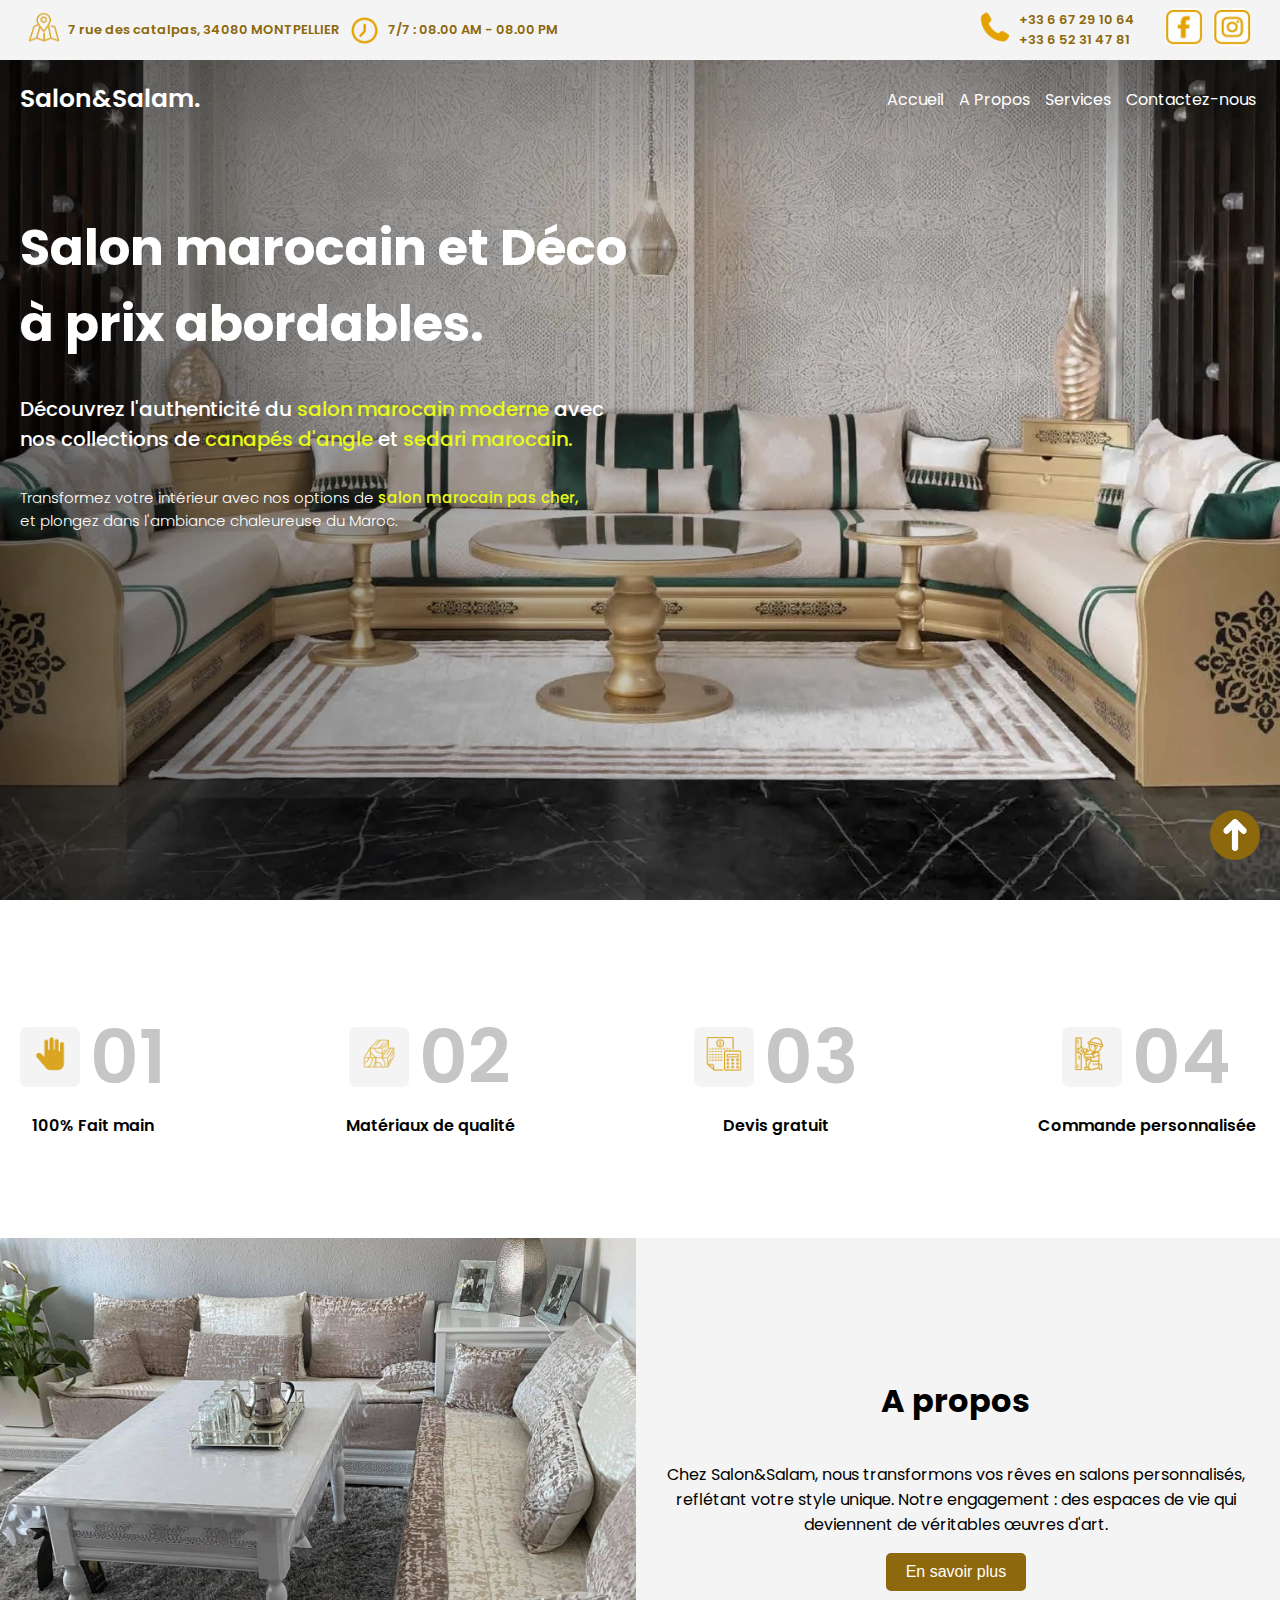
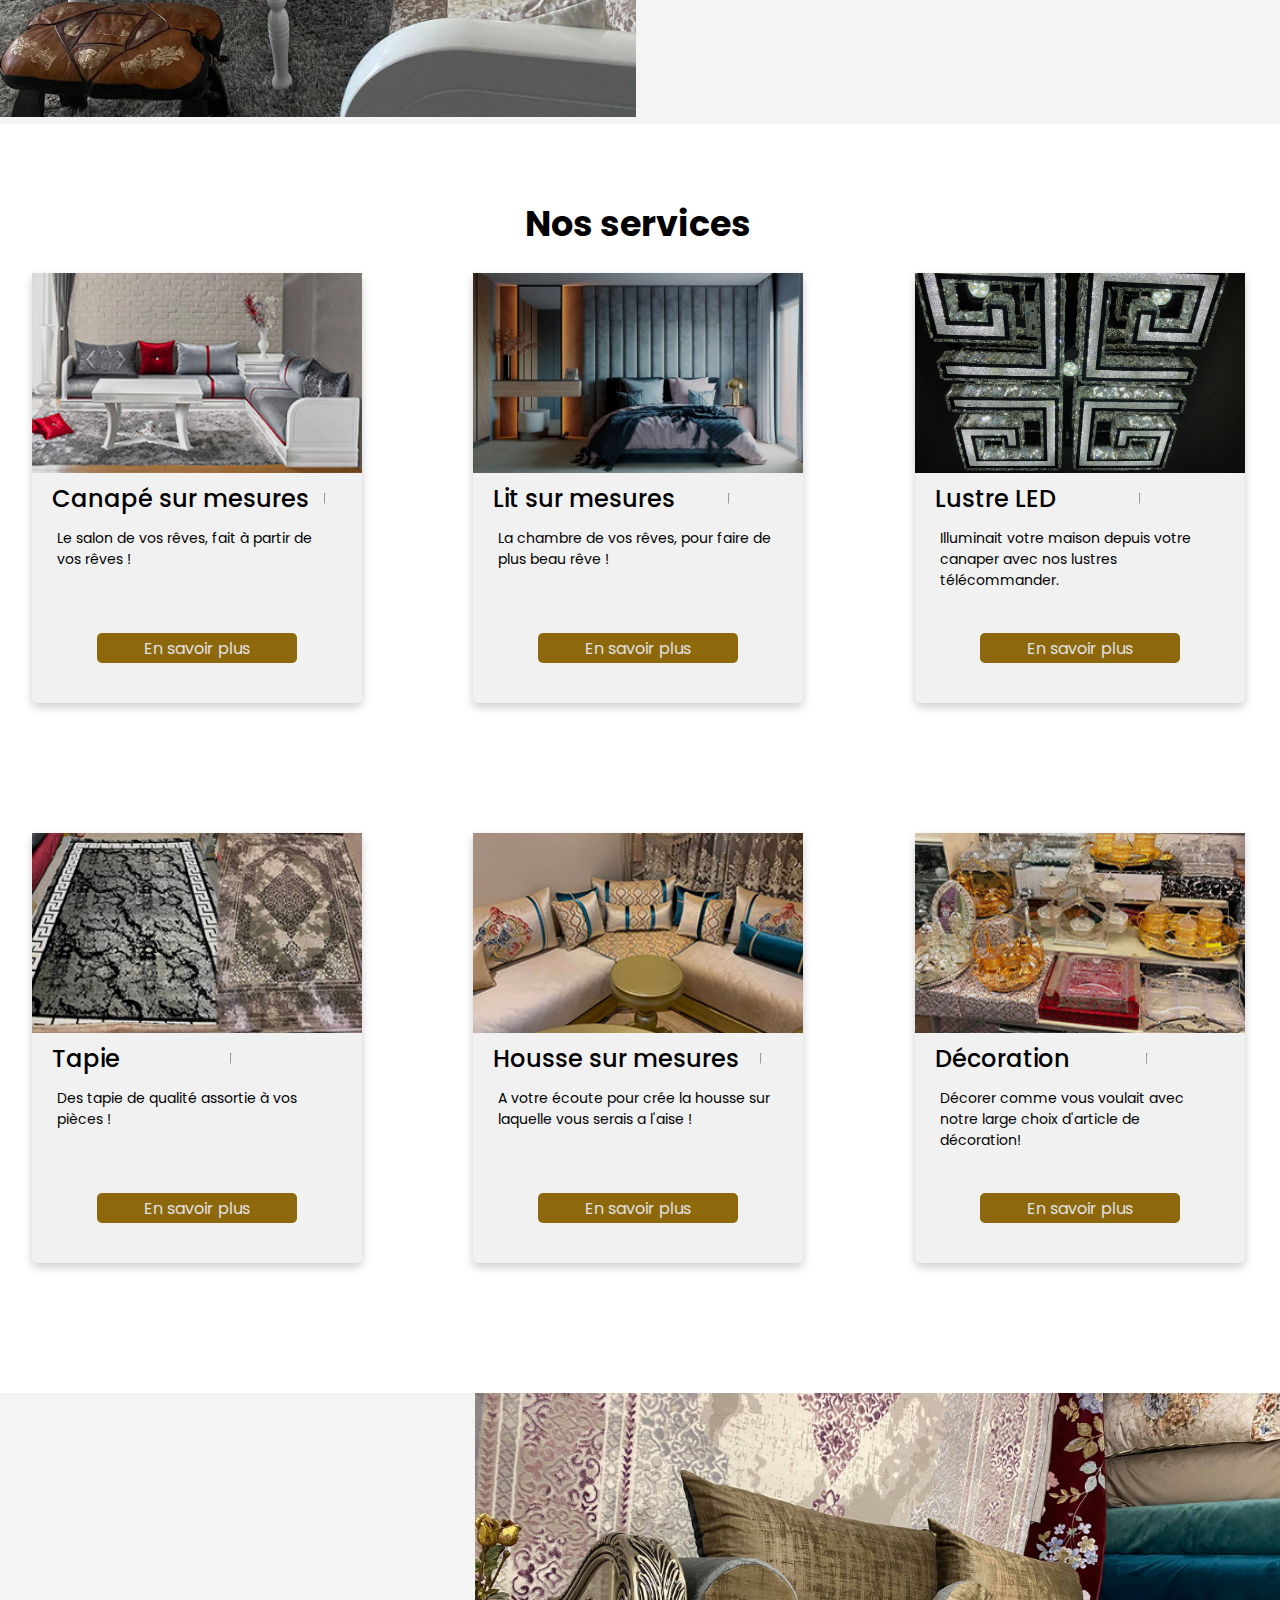
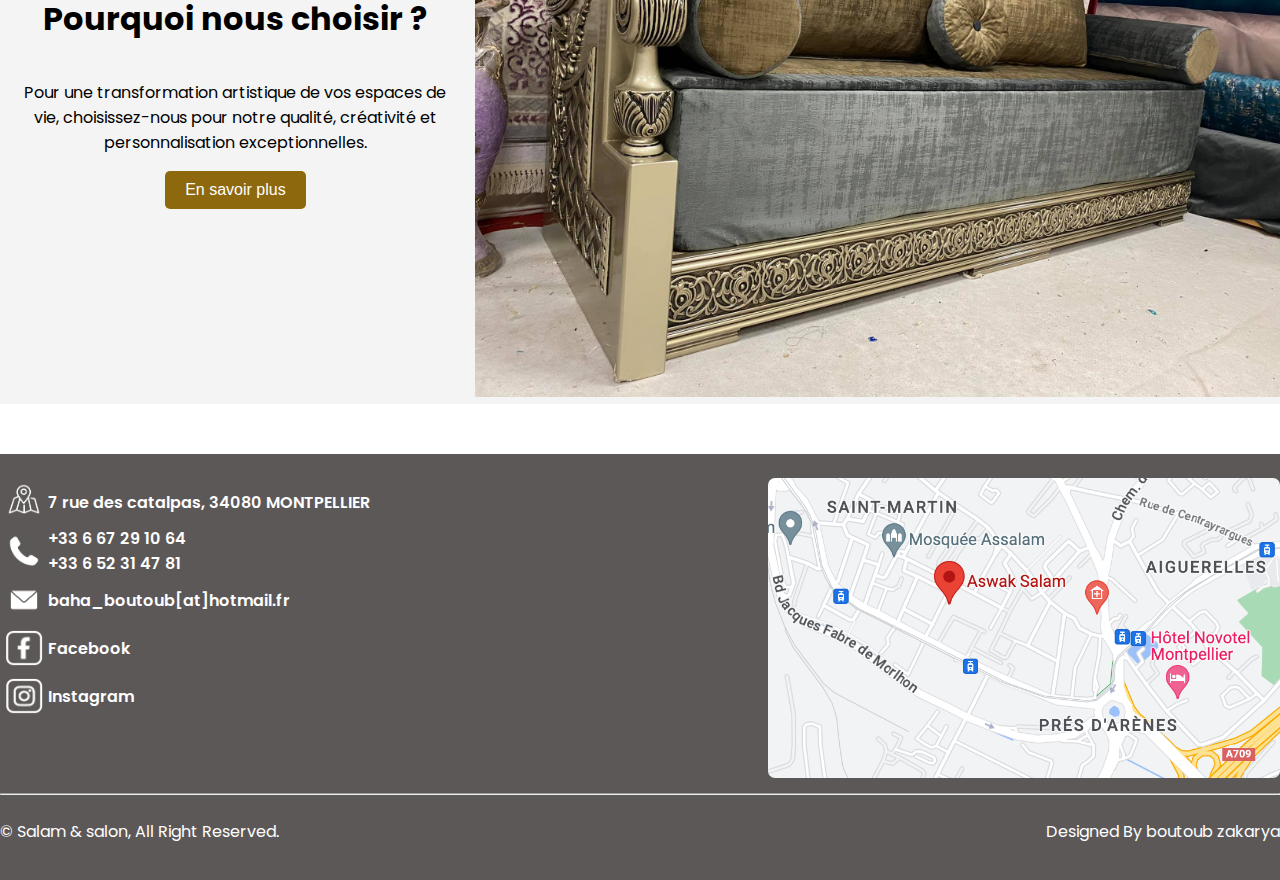
<file: index.html>
<!DOCTYPE html>
<html lang="fr-FR">
    <head>
        <title>Salon&Salam. meilleur du salon marocain sur mésures</title>
        <meta charset="utf-8">
        <meta name="viewport" content="width=device-width, initial-scale=1.0">
        <meta name="description" content="vente de salon marocain et deco a MONTPELLIER">
        <meta name="keywords" content="salons marocain, salon marocain moderne, canapé marocain, salon marocain pas cher, salon marocain moderne 2023, déco salon marocain, canapé d'angle marocain, canapé sedari marocain, le salon marocain,">
        <link rel="stylesheet" href="asset/styles/style.css">
        <link rel="preconnect" href="https://fonts.googleapis.com">
        <link rel="preconnect" href="https://fonts.gstatic.com" crossorigin>
        <link href="https://fonts.googleapis.com/css2?family=Poppins:ital,wght@0,100;0,200;0,300;0,400;0,500;0,600;0,800;0,900;1,100;1,200;1,300;1,400;1,500;1,600;1,700;1,800;1,900&display=swap" rel="stylesheet">
        <link rel="icon" href="./asset/images/icon/logo.ico" />
    </head>
    <body>
        <!-- topbar start -->
        <section class="top-bar bg-colors dp-none">
            <div class="tb-max-width">
            <div class="tb-flex-left ">
                <div class="tb-left">
                    <div class="tb-adresse">
                        <img class="icon map-icon" src="asset/images/icon/noun-map-1444917.png" alt="map icon">
                        <span class="tb-text adresse">7 rue des catalpas, 34080 MONTPELLIER</span>
                    </div>
                    <div class="tb-time">
                        <img class="icon time-icon" src="asset/images/icon/noun-time-1014317.png" alt="time icon">
                        <span class="tb-text time">7/7 : 08.00 AM - 08.00 PM</span>
                    </div>
                </div>
            </div>
            <div class="tb-flex-right">
                <div class="tb-right">
                    <div class="tb-number">
                        <img class="icon number-icon" src="asset/images/icon/noun-phone-6185096.png" alt="phone number icon">
                        <span class="tb-text number">+33 6 67 29 10 64 <br>+33 6 52 31 47 81</span>
                    </div>
                    <div class="tb-time">
                        <a href="https://www.facebook.com/profile.php?id=100005341635671&locale=fr_FR" target="_blank"><img class="icon facebook-icon" src="asset/images/icon/facebook.jpg" alt="facebook icon"></a>
                        <a href="https://www.instagram.com/salon_mtp/" target="_blank"><img class="icon instagram-icon" src="asset/images/icon/insta.jpg" alt="instagram icon"></a>
                    </div>
                </div>
            </div>
        </div>
        </section>
        <!-- topbar end -->
        <!-- header and first part start -->
        <section class="bg-img sec-header">
            <header class="header-flex">
                <a href="index.html" class="nom-site dp-none">Salon&Salam.</a>
                <nav class="navigation">
                    <div class="table">
                        <ul>
                            <li class="menu-principal">
                                <a href="index.html">Accueil</a>
                            </li>
                            <li class="menu-about">
                                <a href="a-propos.html">A Propos</a>
                            </li>
                            <li class="menu-services">
                                <a href="services.html">Services</a>
                            </li>
                            <li class="menu-contact">
                                <a href="contactez-nous.html">Contactez-nous</a>
                            </li>
                        </ul>
                    </div>
                </nav>
            </header>
                <div class="profil-name-flex">
                    <h1 class="name-profil">Salon marocain et Déco<br> à prix abordables.</h1>
                    <h2 class="profil-decouvre ">Découvrez l'authenticité du <span class="strong-or">salon marocain moderne</span> avec nos collections de 
                        <span class="strong-or">canapés d'angle </span> et <span class="strong-or">sedari marocain.</span></h2>
                    <h3 class="sous-titre dp-none-mobile">Transformez votre intérieur avec nos options de <span class="strong-or">salon marocain pas cher,</span><br> et plongez dans l'ambiance chaleureuse du Maroc.</h3>
                </div>
        </section>
        <!-- header and first part end -->
        
        <!-- second part qualiter start -->
        <section class="qualiter">
            <div class="artisanal">
                
                <div class="part-01">
                    <div class="icon-chiffre-arti">
                        <div class="icon-arti-box">
                            <img class="icon-arti" src="asset/images/icon/noun-hand-3611771.png" alt="icon hand">
                        </div>
                        <div class="chiffre-arti"><p>01</p></div>
                    </div>
                    <span class="text-arti">100% Fait main</span>
                </div>
                <div class="part-02">
                    <div class="icon-chiffre-arti">
                        <div class="icon-arti-box">
                            <img class="icon-arti" src="asset/images/icon/noun-wood-4090943.png" alt="icon wood">
                        </div>
                        <div class="chiffre-arti"><p>02</p></div>
                    </div>
                    <span class="text-arti">Matériaux de qualité</span>
                </div>
                
                
                <div class="part-03">
                    <div class="icon-chiffre-arti">
                        <div class="icon-arti-box">
                            <img class="icon-arti" src="asset/images/icon/noun-estimate-5979857.png" alt="icon devis">
                        </div>
                        <div class="chiffre-arti"><p>03</p></div>
                    </div>
                    <span class="text-arti">Devis gratuit</span>
                </div>
                <div class="part-04">
                    <div class="icon-chiffre-arti">
                        <div class="icon-arti-box">
                            <img class="icon-arti" src="asset/images/icon/noun-carpenter-1412169.png" alt="icon charpentier">
                        </div>
                        <div class="chiffre-arti"><p>04</p></div>
                    </div>
                    <span class="text-arti">Commande personnalisée</span>
                </div>
                
            </div>
        </section>
        <!-- second part qualiter end -->
        <!-- third part about us start -->
        <section class="about-us">
            <div class="salon-clients1">
                <img class="salon-clients-size" src="asset/images/salon/salon-clients.jpeg" alt="salon marocain blanc">
            </div>
            <div class="text-a-propos">
                
                <h1>A propos</h1>
                <p>Chez Salon&Salam, nous transformons vos rêves en salons personnalisés, reflétant votre style unique. Notre engagement : des espaces de vie qui deviennent de véritables œuvres d'art.</p>
                <button class="mon-bouton"><a href="a-propos.html">En savoir plus</a></button>
            </div>
            
        </section>
        <!-- third part about us end -->
        <!-- fourth part service start -->
        <section class="nos-services">
            <div class="rubrique">
                <h1>Nos services</h1>
            </div>
            <div class="line-services"> 
                
                <div class="carte">
                    <div class="divImg"></div>
                    <div class="titre">
                        Canapé sur mesures
                        <hr>
                    </div>
                    
                    <div class="info">
                        Le salon de vos rêves, fait à partir de vos rêves !
                    </div>
                    <div class="btnSection">
                        <a href="canaper-sur-mesure.html">En savoir plus</a>
                    </div>
                </div>
                <div class="carte">
                    <div class="divImgLit"></div>
                    <div class="titre">
                        Lit sur mesures
                        <hr>
                    </div>
                    
                    <div class="info">
                        La chambre de vos rêves, pour faire de plus beau rêve !
                    </div>
                    <div class="btnSection">
                        <a href="lit-sur-mesure.html">En savoir plus</a>
                    </div>
                </div>
                <div class="carte">
                    <div class="divImgLustre"></div>
                    <div class="titre">
                        Lustre LED
                        <hr>
                    </div>  
                    <div class="info">
                        Illuminait votre maison depuis votre canaper avec nos lustres télécommander.
                    </div>
                    <div class="btnSection">
                        <a href="nos-lustre-led.html">En savoir plus</a>
                    </div>
                </div>
                <div class="carte">
                    <div class="divImgTapie"></div>
                    <div class="titre">
                        Tapie
                        <hr>
                    </div>
                    
                    <div class="info">
                        Des tapie de qualité assortie à vos pièces !
                    </div>
                    <div class="btnSection">
                        <a href="nos-tapie-oriental.html">En savoir plus</a>
                    </div>
                </div>
                <div class="carte">
                    <div class="divImgHousse"></div>
                    <div class="titre">
                        Housse sur mesures
                        <hr>
                    </div>
                    
                    <div class="info">
                        A votre écoute pour crée la housse sur laquelle vous serais a l'aise !
                    </div>
                    <div class="btnSection">
                        <a href="housse-sur-mesure.html">En savoir plus</a>
                    </div>
                </div>
                <div class="carte">
                    <div class="divImgDeco"></div>
                    <div class="titre">
                        Décoration
                        <hr>
                    </div>
                    
                    <div class="info">
                        Décorer comme vous voulait avec notre large choix d'article de décoration!
                    </div>
                    <div class="btnSection">
                        <a href="nos-decoration-oriental.html">En savoir plus</a>
                    </div>
                </div>
            </div>
        </section>
        <!-- fourth part service end -->
        <!-- fiveth part start -->
        <section class="why">
            <div class="text-why">
                
                <h1>Pourquoi nous choisir ?</h1>
                <p>Pour une transformation artistique de vos espaces de vie, choisissez-nous pour notre qualité, créativité et personnalisation exceptionnelles.</p>
                <button class="mon-bouton-why"><a href="a-propos.html">En savoir plus</a></button>
            </div>
            <div class="salon-clients1">
                <img class="salon-clients-size" src="asset/images/salon/sedari-or-.jpeg" alt="sedarie marocain or">
            </div>
        </section>
        <!-- fiveth part end -->
        <!-- fourth part service start -->
       
        <!-- fourth part service end -->
        <section>
            <a href="#" class="arrow-up-box">
                <img class="arrow-up" src="asset/images/icon/noun-arrow-up-2013369.png" alt="fleche vers le haut">
            </a>
        </section>
        <footer>
            <div class="footer">
            <div class="premiere-part-footer">
                    <div class="ft-adresse">
                        <img class="icon map-icon" src="asset/images/icon/noun-map-withe.png" alt="map icon">
                        <span class="ft-text adresse">7 rue des catalpas, 34080 MONTPELLIER</span>
                    </div>
                    <div class="ft-number">
                        <img class="icon number-icon" src="asset/images/icon/noun-phone-withe.png" alt="phone number icon">
                        <span class="ft-text number">+33 6 67 29 10 64 <br>+33 6 52 31 47 81 </span>
                    </div>
                    <div class="ft-number">
                       <img class="icon number-icon" src="asset/images/icon/noun-mail.png" alt="email icon">
                       <span class="ft-text number">baha_boutoub[at]hotmail.fr</span>
                    </div>
                    <div class="tb-time-column">
                        <a class="reseau-box" href="https://www.facebook.com/profile.php?id=100005341635671&locale=fr_FR" target="_blank"><img class="icon facebook-icon-withe" src="asset/images/icon/facebook-withe.png" alt="facebook-icon"><span class="reseau">Facebook</span></a>
                        <a class="reseau-box" href="https://www.instagram.com/salon_mtp/" target="_blank"><img class="icon instagram-icon-withe" src="asset/images/icon/insta-withe.png" alt="instagram-icon"><span class="reseau">Instagram</span></a>
                    </div>
            </div>
            <div class="map-cart">
                <img class="img-map-cart" src="asset/images/icon/map-ssm.png" alt="map saint martin montpellier">
            </div>
            
            
            </div>
            <div class="deuxieme-part-footer-max-width">
                <hr>
                <div class="deuxieme-part-footer">
                    <p>© Salam & salon, All Right Reserved.</p>
                    <p>Designed By boutoub zakarya</p>
                </div>
            </div>
        </footer>
    
    </body>
</html>
</file>
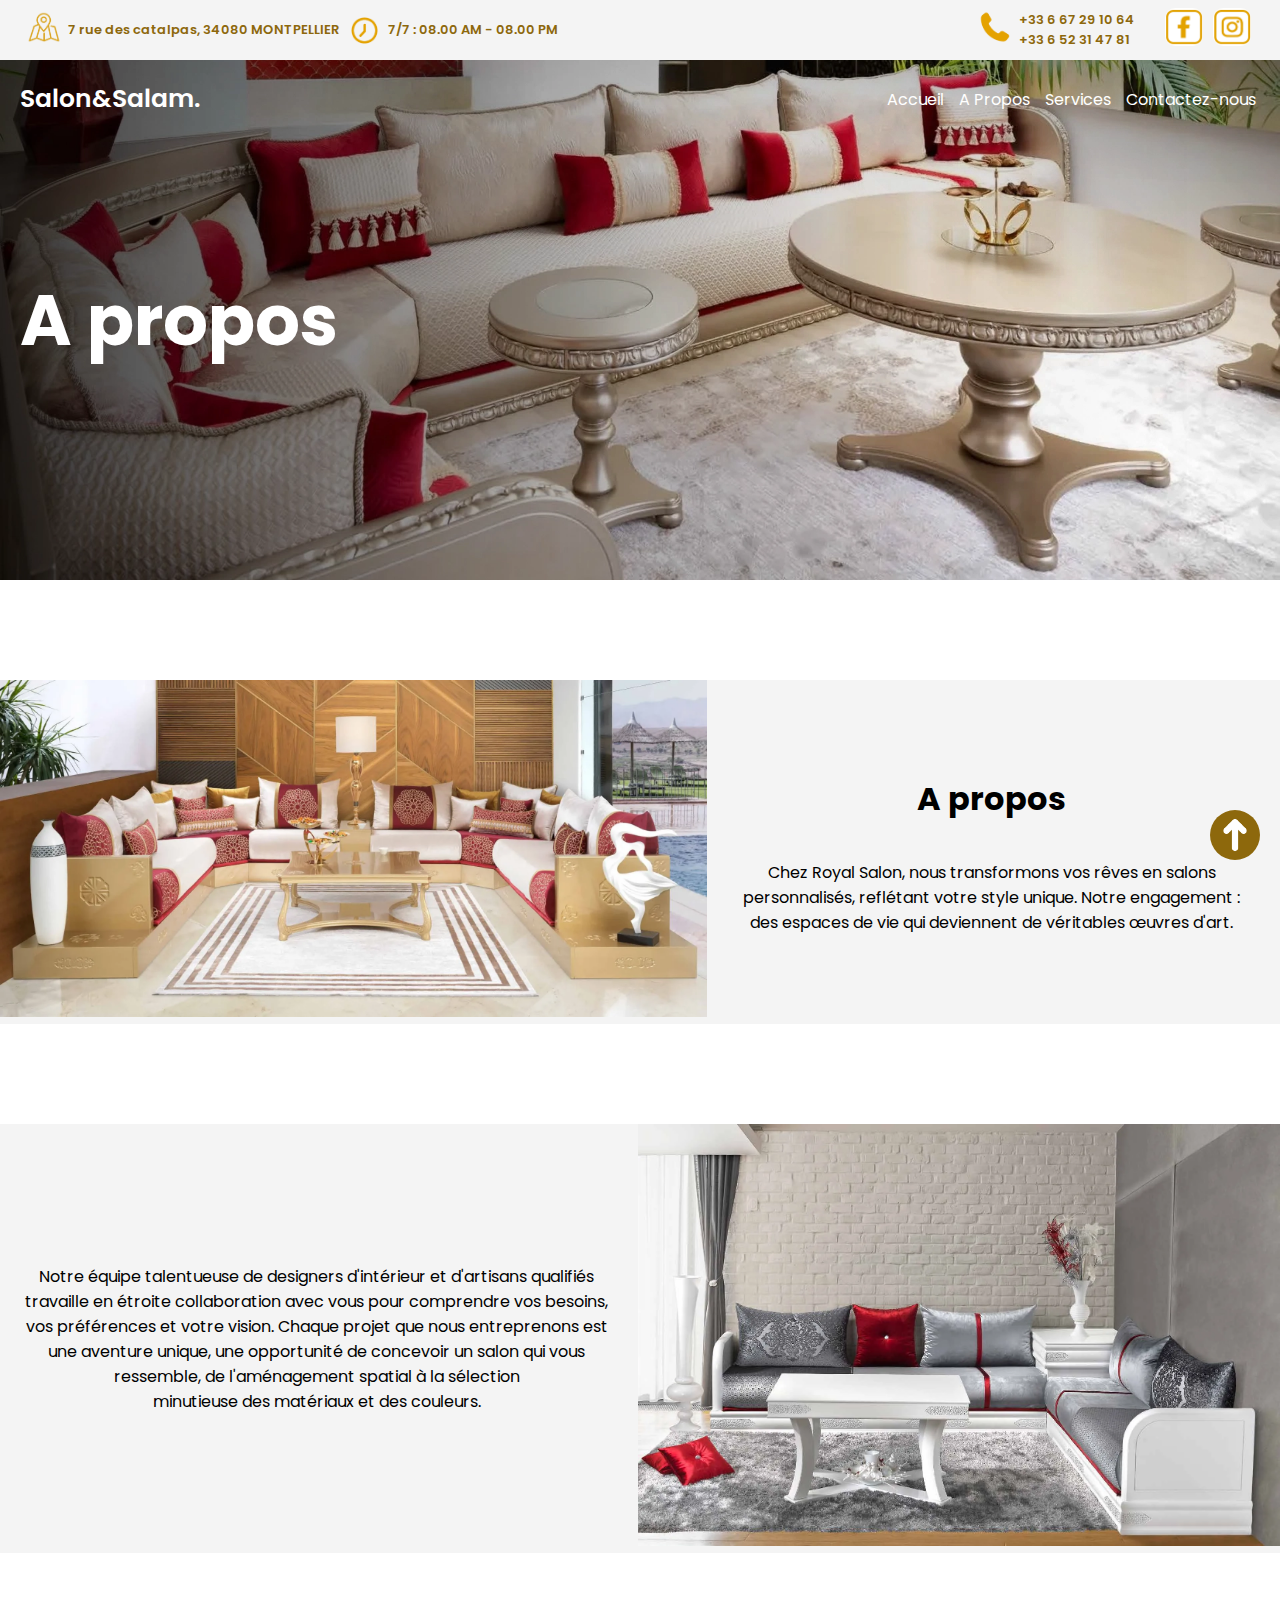
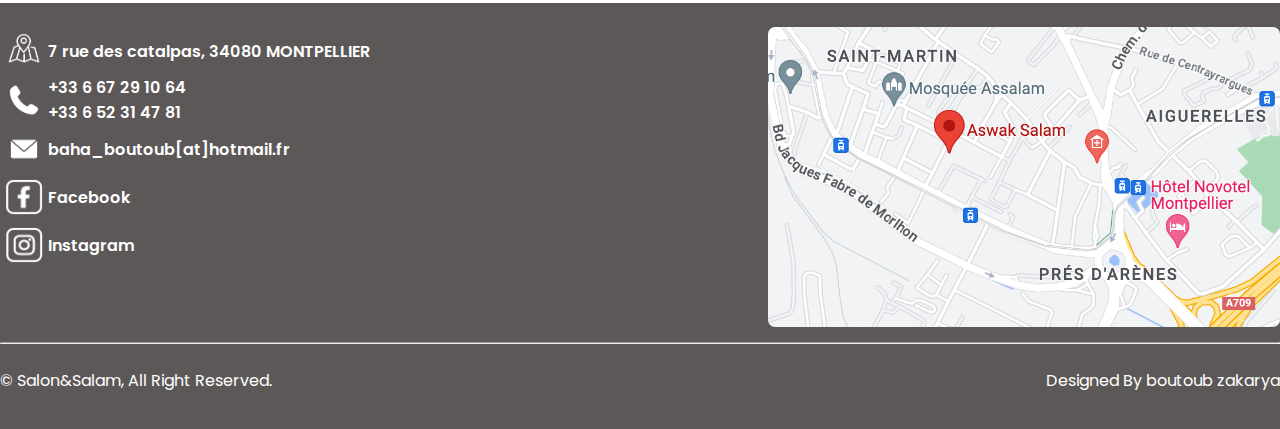
<file: a-propos.html>
<!DOCTYPE html>
<html lang="fr-FR">
    <head>
        <title>Salon&Salam. meilleur du salon marocain à propos de nous</title>
        <meta charset="utf-8">
        <meta name="viewport" content="width=device-width, initial-scale=1.0">
        <meta name="description" content="presentation de boutoub zakarya cv">
        <link rel="stylesheet" href="asset/styles/style.css">
        <link rel="preconnect" href="https://fonts.googleapis.com">
        <link rel="preconnect" href="https://fonts.gstatic.com" crossorigin>
        <link href="https://fonts.googleapis.com/css2?family=Poppins:ital,wght@0,100;0,200;0,300;0,400;0,500;0,600;0,800;0,900;1,100;1,200;1,300;1,400;1,500;1,600;1,700;1,800;1,900&display=swap" rel="stylesheet">
    </head>
    <body>
        <!-- topbar start -->
        <section class="top-bar bg-colors dp-none">
            <div class="tb-max-width">
            <div class="tb-flex-left dp-none">
                <div class="tb-left">
                    <div class="tb-adresse">
                        <img class="icon map-icon" src="asset/images/icon/noun-map-1444917.png" alt="map icon">
                        <span class="tb-text adresse">7 rue des catalpas, 34080 MONTPELLIER</span>
                    </div>
                    <div class="tb-time">
                        <img class="icon time-icon" src="asset/images/icon/noun-time-1014317.png" alt="time icon">
                        <span class="tb-text time">7/7 : 08.00 AM - 08.00 PM</span>
                    </div>
                </div>
            </div>
            <div class="tb-flex-right">
                <div class="tb-right">
                    <div class="tb-number">
                        <img class="icon number-icon" src="asset/images/icon/noun-phone-6185096.png" alt="number icon">
                        <span class="tb-text number">+33 6 67 29 10 64 <br>+33 6 52 31 47 81</span>
                    </div>
                    <div class="tb-time">
                        <a href="https://www.facebook.com/profile.php?id=100005341635671&locale=fr_FR" target="_blank"><img class="icon facebook-icon" src="asset/images/icon/facebook.jpg" alt="facebook icon"></a>
                        <a href="https://www.instagram.com/salon_mtp/" target="_blank"><img class="icon instagram-icon" src="asset/images/icon/insta.jpg" alt="instagram icon"></a>
                    </div>
                </div>
            </div>
        </div>
        </section>
        <!-- topbar end -->
        <!-- header and first part start -->
        <section class="bg-img-small sec-header">
            <header class="header-flex">
                <a href="index.html" class="nom-site dp-none">Salon&Salam.</a>
                <nav class="navigation">
                    <div class="table">
                        <ul>
                            <li class="menu-principal">
                                <a href="index.html">Accueil</a>
                            </li>
                            <li class="menu-about">
                                <a href="a-propos.html">A Propos</a>
                            </li>
                            <li class="menu-services">
                                <a href="services.html">Services</a>
                            </li>
                            <li class="menu-contact">
                                <a href="contactez-nous.html">Contactez-nous</a>
                            </li>
                        </ul>
                    </div>
                </nav>
            </header>
            <div class="profil">
                <div class="profil-name-flex-left">
                    
                    <h1 class="profil-name">A propos</h1>
                    <p class="sous-titre"></p>
                </div>
            </div>
        </section>
        <!-- header and first part end -->
        <!-- second part qualiter start -->
        <!-- second part qualiter end -->
        <!-- third part about us start -->
        <section class="about-us">
            <div class="salon-clients1">
                <img class="salon-clients-size" src="asset/images/salon/tisir-or-red-2.webp" alt="salon marocain or telmit rouge et blanc">
            </div>
            <div class="text-a-propos">
                
                <h1>A propos</h1>
                <p>Chez Royal Salon, nous transformons vos rêves en salons personnalisés, reflétant votre style unique. Notre engagement : des espaces de vie qui deviennent de véritables œuvres d'art.</p>
                
            </div>
            
        </section>
        <section class="about-us">
            <div class="text-a-propos">
                
                
                <p>Notre équipe talentueuse de designers d'intérieur et d'artisans qualifiés travaille en étroite collaboration avec vous pour comprendre vos besoins, <br>vos préférences et votre vision. Chaque projet que nous entreprenons est une aventure unique, une opportunité de concevoir un salon qui vous ressemble, de l'aménagement spatial à la sélection <br>minutieuse des matériaux et des couleurs.</p>
                
            </div>
            <div class="salon-clients1">
                <img class="salon-clients-size" src="asset/images/salon/image-065-tisir.webp" alt="salon marocain blanc">
            </div>
        </section>
        <!-- third part about us end -->
        <!-- fourth part service start -->
        
        <section>
            <a href="#" class="arrow-up-box">
                <img class="arrow-up" src="asset/images/icon/noun-arrow-up-2013369.png" alt="fleche vers le haut">
            </a>
        </section>
        <!-- fourth part service end -->
        <footer>
            <div class="footer">
            <div class="premiere-part-footer">
                    <div class="ft-adresse">
                        <img class="icon map-icon" src="asset/images/icon/noun-map-withe.png" alt="map icon">
                        <span class="ft-text adresse">7 rue des catalpas, 34080 MONTPELLIER</span>
                    </div>
                    <div class="ft-number">
                        <img class="icon number-icon" src="asset/images/icon/noun-phone-withe.png" alt="number icon">
                        <span class="ft-text number">+33 6 67 29 10 64 <br>+33 6 52 31 47 81</span>
                    </div>
                    <div class="ft-number">
                       <img class="icon number-icon" src="asset/images/icon/noun-mail.png" alt="email icon">
                       <span class="ft-text number">baha_boutoub[at]hotmail.fr</span>
                    </div>
                    <div class="tb-time-column">
                        <a class="reseau-box" href="https://www.facebook.com/profile.php?id=100005341635671&locale=fr_FR" target="_blank"><img class="icon facebook-icon-withe" src="asset/images/icon/facebook-withe.png" alt="facebook-icon"><span class="reseau">Facebook</span></a>
                        <a class="reseau-box" href="https://www.instagram.com/salon_mtp/" target="_blank"><img class="icon instagram-icon-withe" src="asset/images/icon/insta-withe.png" alt="instagram-icon"><span class="reseau">Instagram</span></a>
                    </div>
            </div>
            <div class="map-cart">
                <img class="img-map-cart" src="asset/images/icon/map-ssm.png" alt="map saint martin montpellier">
            </div>
            </div>
            <div class="deuxieme-part-footer-max-width">
                <hr>
                <div class="deuxieme-part-footer">
                    <p>© Salon&Salam, All Right Reserved.</p>
                    <p>Designed By boutoub zakarya</p>
                </div>
            </div>
        </footer>
    
    </body>
</html>
</file>
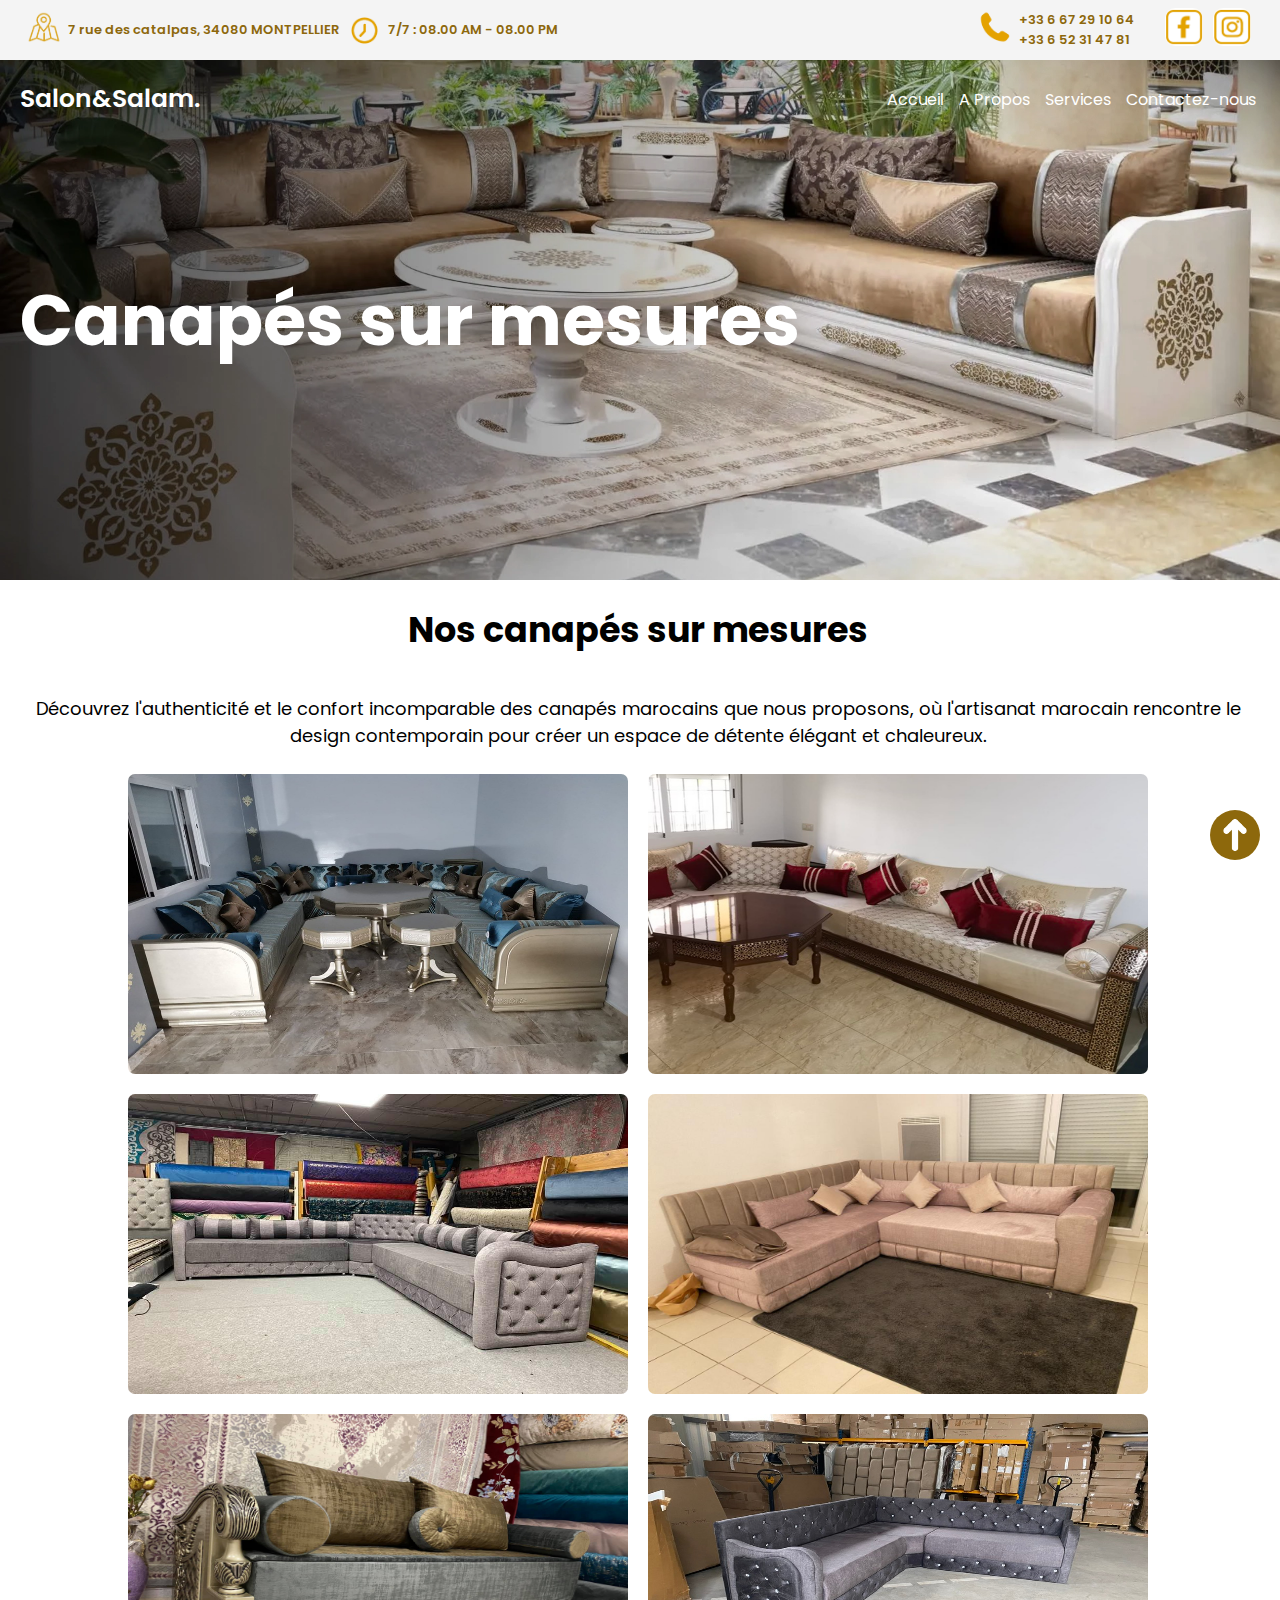
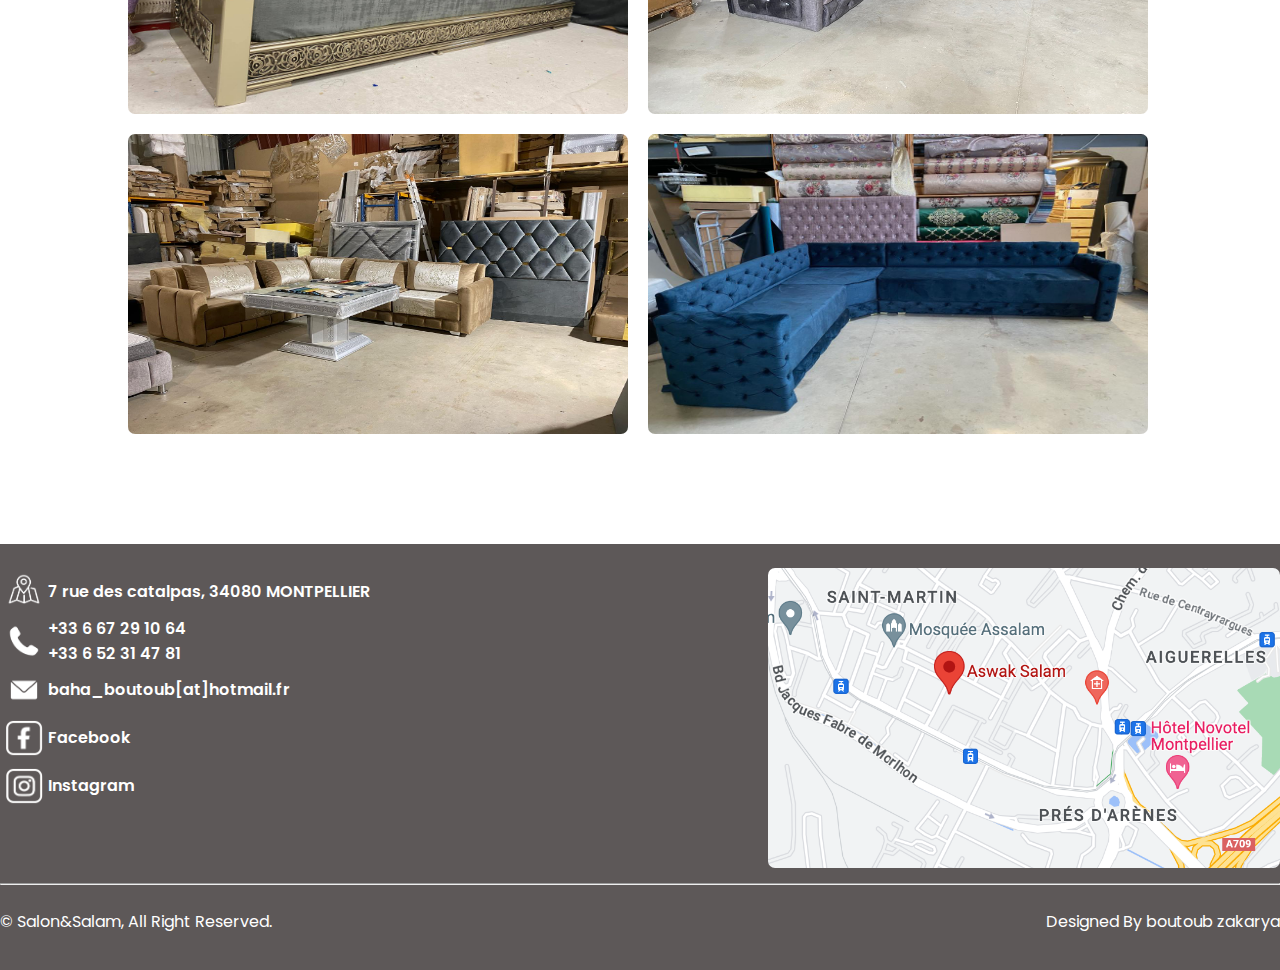
<file: canaper-sur-mesure.html>
<!DOCTYPE html>
<html lang="fr-FR">
    <head>
        <title>Salon&Salam. nos canapés sur mesures</title>
        <meta charset="utf-8">
        <meta name="viewport" content="width=device-width, initial-scale=1.0">
        <meta name="description" content="presentation de boutoub zakarya cv">
        <link rel="stylesheet" href="asset/styles/style.css">
        <link rel="preconnect" href="https://fonts.googleapis.com">
        <link rel="preconnect" href="https://fonts.gstatic.com" crossorigin>
        <link href="https://fonts.googleapis.com/css2?family=Poppins:ital,wght@0,100;0,200;0,300;0,400;0,500;0,600;0,800;0,900;1,100;1,200;1,300;1,400;1,500;1,600;1,700;1,800;1,900&display=swap" rel="stylesheet">
    </head>
    <body>
        <!-- topbar start -->
        <section class="top-bar bg-colors dp-none">
            <div class="tb-max-width">
            <div class="tb-flex-left dp-none">
                <div class="tb-left">
                    <div class="tb-adresse">
                        <img class="icon map-icon" src="asset/images/icon/noun-map-1444917.png" alt="map-icon">
                        <span class="tb-text adresse">7 rue des catalpas, 34080 MONTPELLIER</span>
                    </div>
                    <div class="tb-time">
                        <img class="icon time-icon" src="asset/images/icon/noun-time-1014317.png" alt="time-icon">
                        <span class="tb-text time">7/7 : 08.00 AM - 08.00 PM</span>
                    </div>
                </div>
            </div>
            <div class="tb-flex-right">
                <div class="tb-right">
                    <div class="tb-number">
                        <img class="icon number-icon" src="asset/images/icon/noun-phone-6185096.png" alt="number-icon">
                        <span class="tb-text number">+33 6 67 29 10 64 <br>+33 6 52 31 47 81</span>
                    </div>
                    <div class="tb-time">
                        <a href="https://www.facebook.com/profile.php?id=100005341635671&locale=fr_FR" target="_blank"><img class="icon facebook-icon" src="asset/images/icon/facebook.jpg" alt="facebook-icon"></a>
                        <a href="https://www.instagram.com/salon_mtp/" target="_blank"><img class="icon instagram-icon" src="asset/images/icon/insta.jpg" alt="instagram-icon"></a>
                    </div>
                </div>
            </div>
        </div>
        </section>
        <!-- topbar end -->
                <!-- header and first part start -->
                <section class="bg-img-small-services sec-header">
                    <header class="header-flex">
                        <a href="index.html" class="nom-site dp-none">Salon&Salam.</a>
                        <nav class="navigation">
                            <div class="table">
                                <ul>
                                    <li class="menu-principal">
                                        <a href="index.html">Accueil</a>
                                    </li>
                                    <li class="menu-about">
                                        <a href="a-propos.html">A Propos</a>
                                    </li>
                                    <li class="menu-services">
                                        <a href="services.html">Services</a>
                                    </li>
                                    <li class="menu-contact">
                                        <a href="contactez-nous.html">Contactez-nous</a>
                                    </li>
                                </ul>
                            </div>
                        </nav>
                    </header>
                    <div class="profil">
                        <div class="profil-name-flex-left">
                            
                            <h1 class="profil-name">Canapés sur mesures</h1>
                            <p class="sous-titre"></p>
                        </div>
                    </div>
                </section>
        <section class="nos-services">
            <div class="rubrique">
                <h1>Nos canapés sur mesures</h1>
            </div>
            <h2 class="h2-services-info">Découvrez l'authenticité et le confort incomparable des canapés marocains que nous proposons, où l'artisanat marocain rencontre le design contemporain pour créer un espace de détente élégant et chaleureux.</h2>

            <div class="line-canaper"> 
                    <img class="img-canaper" src="asset/images/salon/bg-salon-1.jpeg" alt="salon marocain or bleu">
                    <img class="img-canaper" src="asset/images/salon/bg-salon-2.png" alt="salon marocain marron rouge">
                    <img class="img-canaper" src="asset/images/salon/bg-salon-3.jpeg" alt="canapé d'angle gris">
                    <img class="img-canaper" src="asset/images/salon/salon-rose.jpeg" alt="canaper d'angle rose">
                    <img class="img-canaper" src="asset/images/salon/151782447_1622261444628561_7934523076199402399_n.jpg" alt="sedarie or gris">
                    <img class="img-canaper" src="asset/images/salon/canaper.jpeg" alt="canapé d'angle gris">
                    <img class="img-canaper" src="asset/images/salon/photo-entrepot.jpeg" alt="canapé d'angle or beige">
                    <img class="img-canaper" src="asset/images/salon/WhatsApp Image 2023-10-19 at 13.24.13.jpeg" alt="canapé d'angle bleu">                    
            </div>
           
        </section>
        <!-- fourth part service end -->
        <!-- fiveth part start -->
        
        <!-- fiveth part end -->
        <!-- fourth part service start -->
        <section>
            <a href="#" class="arrow-up-box">
                <img class="arrow-up" src="asset/images/icon/noun-arrow-up-2013369.png" alt="fleche vers le haut">
            </a>
        </section>
        <!-- fourth part service end -->
        <footer>
            <div class="footer">
            <div class="premiere-part-footer">
                    <div class="ft-adresse">
                        <img class="icon map-icon" src="asset/images/icon/noun-map-withe.png" alt="map icon">
                        <span class="ft-text adresse">7 rue des catalpas, 34080 MONTPELLIER</span>
                    </div>
                    <div class="ft-number">
                        <img class="icon number-icon" src="asset/images/icon/noun-phone-withe.png" alt="number icon">
                        <span class="ft-text number">+33 6 67 29 10 64 <br>+33 6 52 31 47 81</span>
                    </div>
                    <div class="ft-number">
                       <img class="icon number-icon" src="asset/images/icon/noun-mail.png" alt="email icon">
                       <span class="ft-text number">baha_boutoub[at]hotmail.fr</span>
                    </div>
                    <div class="tb-time-column">
                        <a class="reseau-box" href="https://www.facebook.com/profile.php?id=100005341635671&locale=fr_FR" target="_blank"><img class="icon facebook-icon-withe" src="asset/images/icon/facebook-withe.png" alt="facebook icon"><span class="reseau">Facebook</span></a>
                        <a class="reseau-box" href="https://www.instagram.com/salon_mtp/" target="_blank"><img class="icon instagram-icon-withe" src="asset/images/icon/insta-withe.png" alt="instagram-icon"><span class="reseau">Instagram</span></a>
                    </div>
            </div>
            <div class="map-cart">
                <img class="img-map-cart" src="asset/images/icon/map-ssm.png" alt="map saint martin montpellier">
            </div>
            
            
            </div>
            <div class="deuxieme-part-footer-max-width">
                <hr>
                <div class="deuxieme-part-footer">
                    <p>© Salon&Salam, All Right Reserved.</p>
                    <p>Designed By boutoub zakarya</p>
                </div>
            </div>
        </footer>
    
    </body>
</html>
</file>
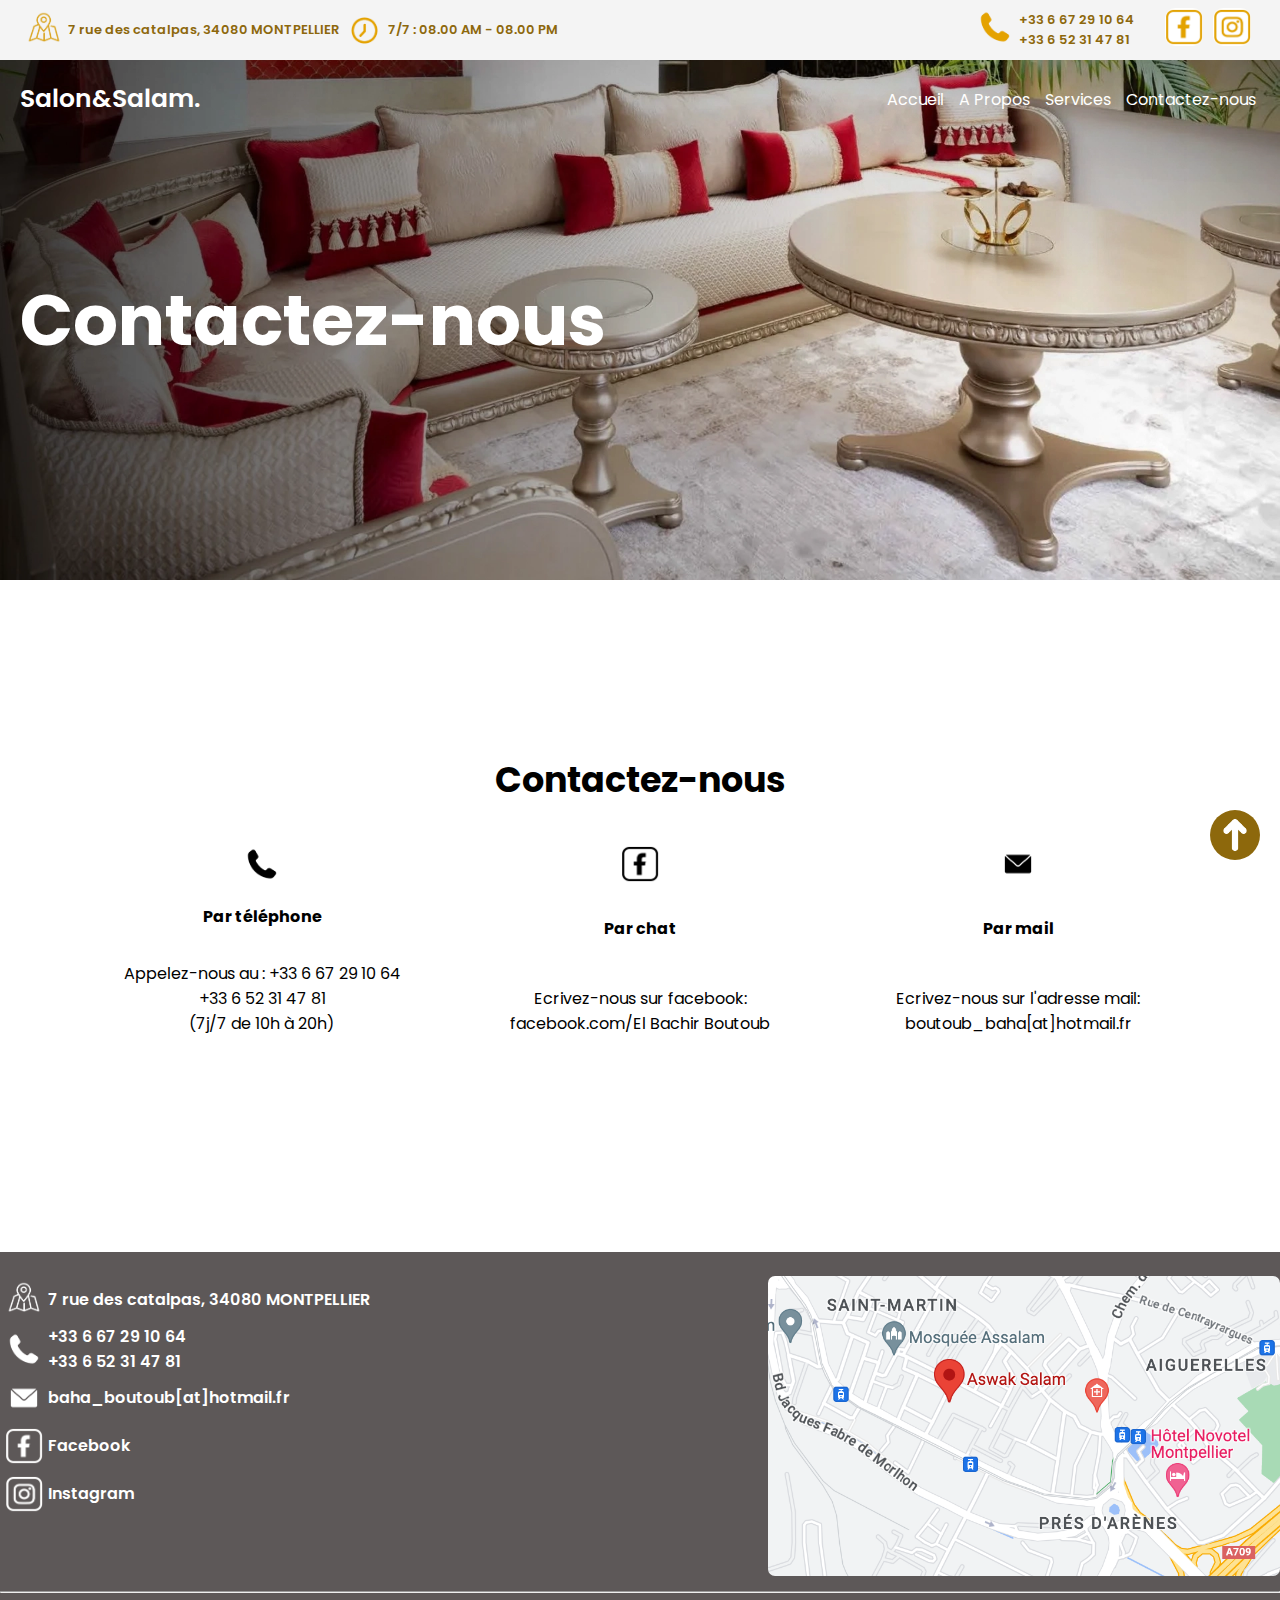
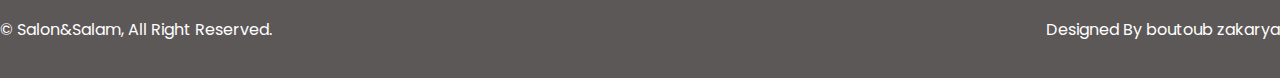
<file: contactez-nous.html>
<!DOCTYPE html>
<html lang="fr-FR">
    <head>
        <title>Salon&Salam. meilleur du salon marocain contactez-nous</title>
        <meta charset="utf-8">
        <meta name="viewport" content="width=device-width, initial-scale=1.0">
        <meta name="description" content="presentation de boutoub zakarya cv">
        <link rel="stylesheet" href="asset/styles/style.css">
        <link rel="preconnect" href="https://fonts.googleapis.com">
        <link rel="preconnect" href="https://fonts.gstatic.com" crossorigin>
        <link href="https://fonts.googleapis.com/css2?family=Poppins:ital,wght@0,100;0,200;0,300;0,400;0,500;0,600;0,800;0,900;1,100;1,200;1,300;1,400;1,500;1,600;1,700;1,800;1,900&display=swap" rel="stylesheet">
    </head>
    <body>
        <!-- topbar start -->
        <section class="top-bar bg-colors dp-none">
            <div class="tb-max-width">
            <div class="tb-flex-left dp-none">
                <div class="tb-left">
                    <div class="tb-adresse">
                        <img class="icon map-icon" src="asset/images/icon/noun-map-1444917.png" alt="map icon">
                        <span class="tb-text adresse">7 rue des catalpas, 34080 MONTPELLIER</span>
                    </div>
                    <div class="tb-time">
                        <img class="icon time-icon" src="asset/images/icon/noun-time-1014317.png" alt="time icon">
                        <span class="tb-text time">7/7 : 08.00 AM - 08.00 PM</span>
                    </div>
                </div>
            </div>
            <div class="tb-flex-right">
                <div class="tb-right">
                    <div class="tb-number">
                        <img class="icon number-icon" src="asset/images/icon/noun-phone-6185096.png" alt="number icon">
                        <span class="tb-text number">+33 6 67 29 10 64 <br>+33 6 52 31 47 81</span>
                    </div>
                    <div class="tb-time">
                        <a href="https://www.facebook.com/profile.php?id=100005341635671&locale=fr_FR" target="_blank"><img class="icon facebook-icon" src="asset/images/icon/facebook.jpg" alt="facebook icon"></a>
                        <a href="https://www.instagram.com/salon_mtp/" target="_blank"><img class="icon instagram-icon" src="asset/images/icon/insta.jpg" alt="instagram icon"></a>
                    </div>
                </div>
            </div>
        </div>
        </section>
        <!-- topbar end -->
                <!-- header and first part start -->
        <section class="bg-img-small sec-header">
            <header class="header-flex">
                <a href="index.html" class="nom-site dp-none">Salon&Salam.</a>
                <nav class="navigation">
                    <div class="table">
                        <ul>
                            <li class="menu-principal">
                                <a href="index.html">Accueil</a>
                            </li>
                            <li class="menu-about">
                                <a href="a-propos.html">A Propos</a>
                            </li>
                            <li class="menu-services">
                                <a href="services.html">Services</a>
                            </li>
                            <li class="menu-contact">
                                <a href="contactez-nous.html">Contactez-nous</a>
                            </li>
                        </ul>
                    </div>
                </nav>
            </header>
            <div class="profil">
                <div class="profil-name-flex-left">
                    
                    <h1 class="profil-name">Contactez-nous</h1>
                    <p class="sous-titre"></p>
                </div>
            </div>
        </section>
        <section class="sec-max-width">
            <div class="rubrique">
                <h1>Contactez-nous</h1>
            </div>
                <div class="line-contact">
                    <div class="line-contact-box">
                        <img class="icon-contact" src="asset/images/icon/noun-phone-black.png" alt="icon telephone">
                        <p><strong>Par téléphone</strong></p>
                        <p>Appelez-nous au : +33 6 67 29 10 64 <br>+33 6 52 31 47 81 <br>(7j/7 de 10h à 20h)</p>
                    </div>
                    <div class="line-contact-box">
                        <img class="icon-contact" src="asset/images/icon/facebook-black.png" alt="ico facebook">
                        <p><strong>Par chat</strong></p>
                        <p>Ecrivez-nous sur facebook: <br>facebook.com/El Bachir Boutoub</p>
                    </div>
                    <div class="line-contact-box">
                        <img class="icon-contact" src="asset/images/icon/noun-mail-black.png" alt="icon email">
                        <p><strong>Par mail</strong></p>
                        <p>Ecrivez-nous sur l'adresse mail: <br>boutoub_baha[at]hotmail.fr</p>
                    </div>
                </div>
            
        </section>
        <section>
            <a href="#" class="arrow-up-box">
                <img class="arrow-up" src="asset/images/icon/noun-arrow-up-2013369.png" alt="fleche vers le haut">
            </a>
        </section>
        <footer>
            <div class="footer">
            <div class="premiere-part-footer">
                    <div class="ft-adresse">
                        <img class="icon map-icon" src="asset/images/icon/noun-map-withe.png" alt="map icon">
                        <span class="ft-text adresse">7 rue des catalpas, 34080 MONTPELLIER</span>
                    </div>
                    <div class="ft-number">
                        <img class="icon number-icon" src="asset/images/icon/noun-phone-withe.png" alt="number icon">
                        <span class="ft-text number">+33 6 67 29 10 64 <br>+33 6 52 31 47 81</span>
                    </div>
                    <div class="ft-number">
                       <img class="icon number-icon" src="asset/images/icon/noun-mail.png" alt="email icon">
                       <span class="ft-text number">baha_boutoub[at]hotmail.fr</span>
                    </div>
                    <div class="tb-time-column">
                        <a class="reseau-box" href="https://www.facebook.com/profile.php?id=100005341635671&locale=fr_FR" target="_blank"><img class="icon facebook-icon-withe" src="asset/images/icon/facebook-withe.png" alt="facebook-icon"><span class="reseau">Facebook</span></a>
                        <a class="reseau-box" href="https://www.instagram.com/salon_mtp/" target="_blank"><img class="icon instagram-icon-withe" src="asset/images/icon/insta-withe.png" alt="instagram-icon"><span class="reseau">Instagram</span></a>
                    </div>
            </div>
            <div class="map-cart">
                <img class="img-map-cart" src="asset/images/icon/map-ssm.png" alt="map saint martin montpellier">
            </div>
            
            
            </div>
            <div class="deuxieme-part-footer-max-width">
                <hr>
                <div class="deuxieme-part-footer">
                    <p>© Salon&Salam, All Right Reserved.</p>
                    <p>Designed By boutoub zakarya</p>
                </div>
            </div>
        </footer>
    
    </body>
</html>
</file>
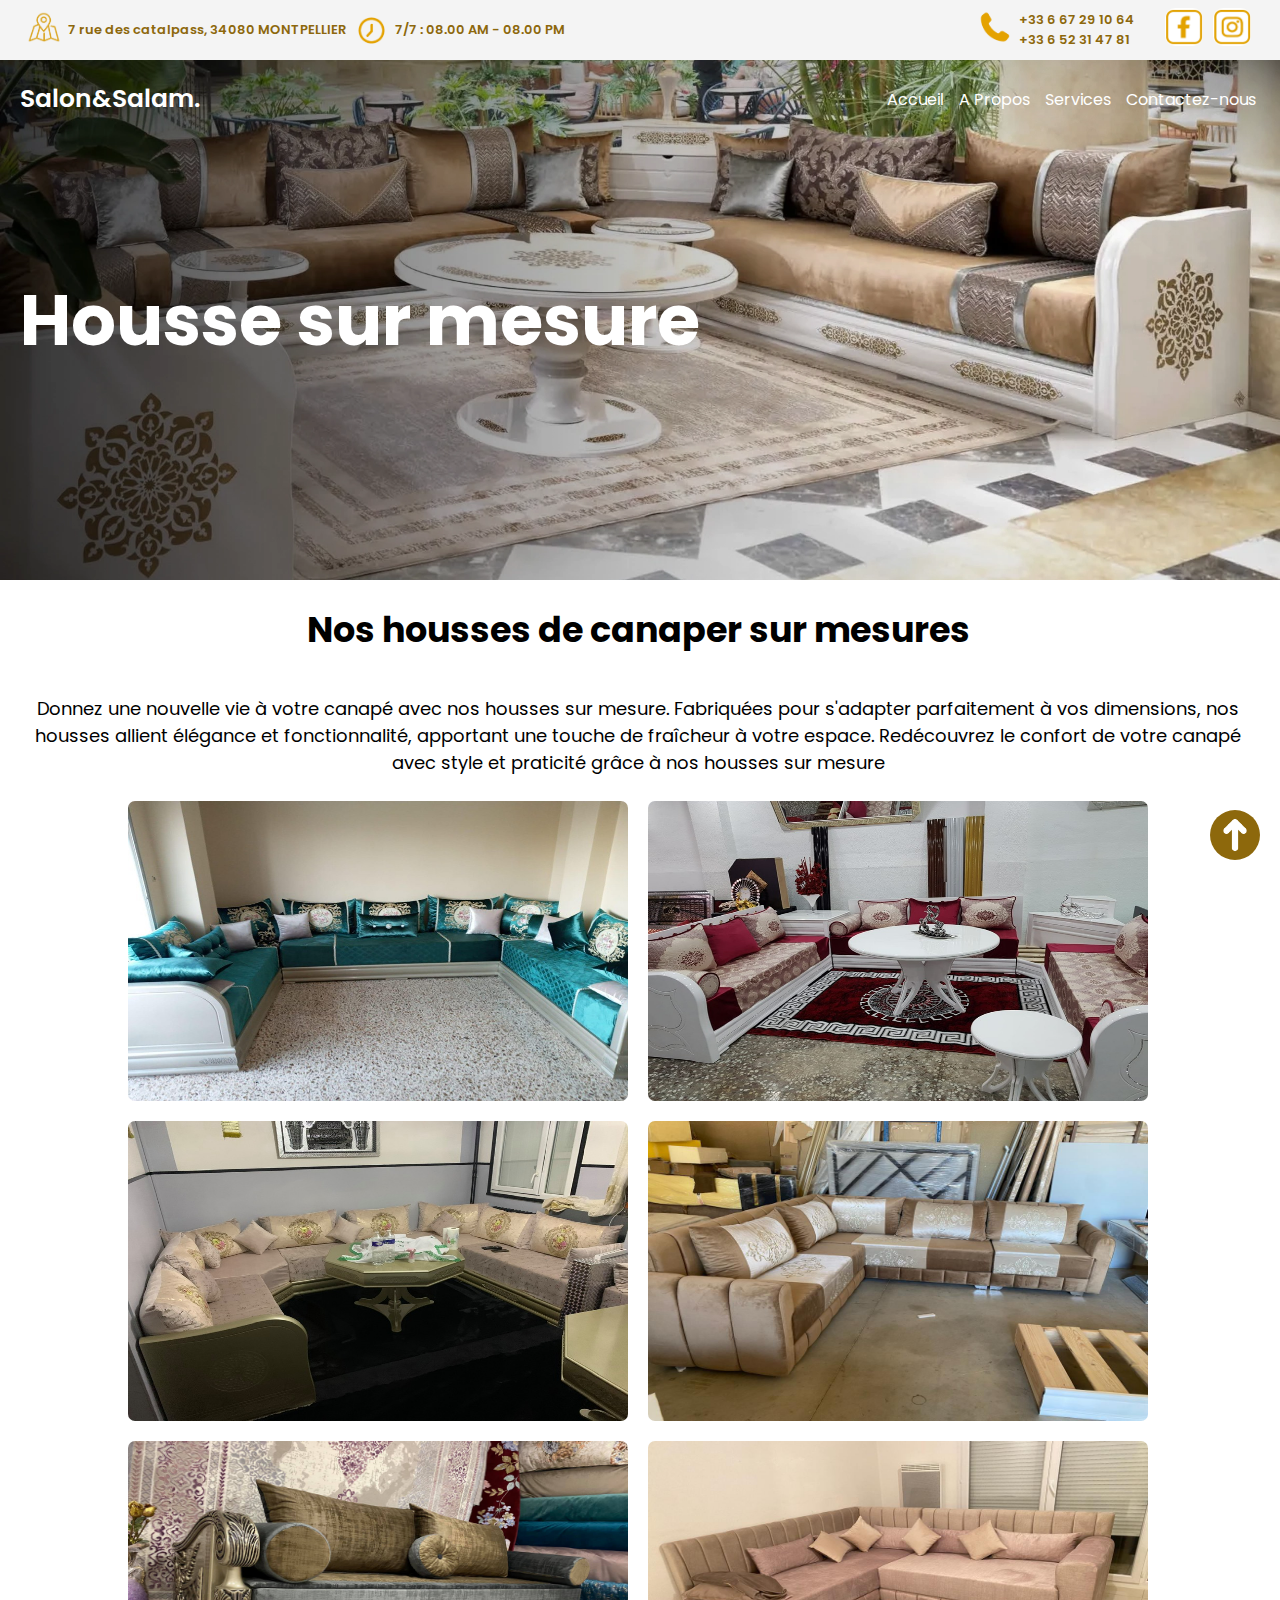
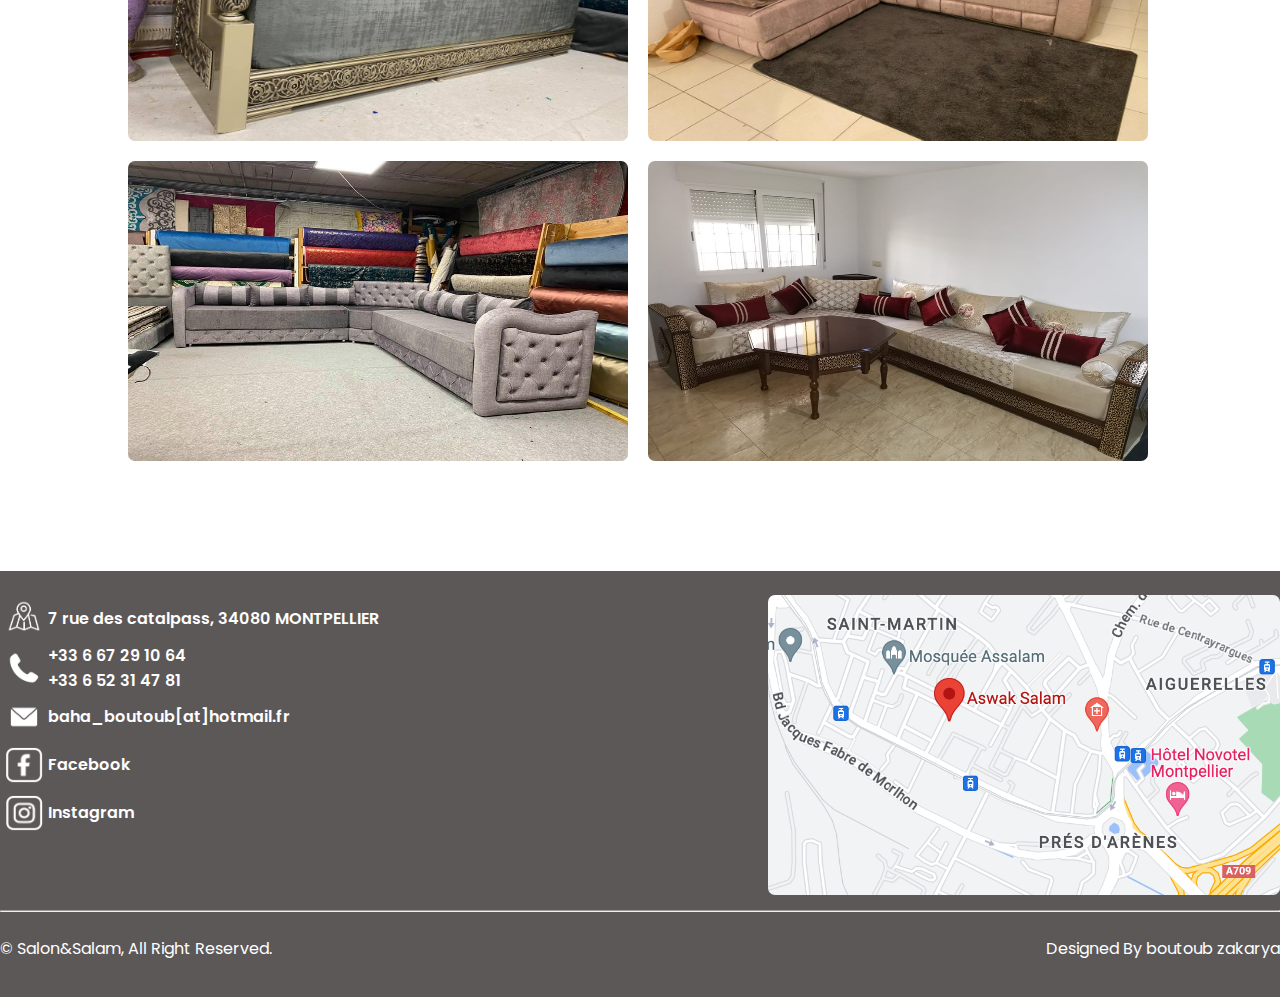
<file: housse-sur-mesure.html>
<!DOCTYPE html>
<html lang="fr-FR">
    <head>
        <title>Salon&Salam. nos housse de canapés sur mesures</title>
        <meta charset="utf-8">
        <meta name="viewport" content="width=device-width, initial-scale=1.0">
        <meta name="description" content="presentation de boutoub zakarya cv">
        <link rel="stylesheet" href="asset/styles/style.css">
        <link rel="preconnect" href="https://fonts.googleapis.com">
        <link rel="preconnect" href="https://fonts.gstatic.com" crossorigin>
        <link href="https://fonts.googleapis.com/css2?family=Poppins:ital,wght@0,100;0,200;0,300;0,400;0,500;0,600;0,800;0,900;1,100;1,200;1,300;1,400;1,500;1,600;1,700;1,800;1,900&display=swap" rel="stylesheet">
    </head>
    <body> 
        <!-- topbar start -->
        <section class="top-bar bg-colors dp-none">
            <div class="tb-max-width">
            <div class="tb-flex-left dp-none">
                <div class="tb-left">
                    <div class="tb-adresse">
                        <img class="icon map-icon" src="asset/images/icon/noun-map-1444917.png" alt="map icon">
                        <span class="tb-text adresse">7 rue des catalpass, 34080 MONTPELLIER</span>
                    </div>
                    <div class="tb-time">
                        <img class="icon time-icon" src="asset/images/icon/noun-time-1014317.png" alt="time icon">
                        <span class="tb-text time">7/7 : 08.00 AM - 08.00 PM</span>
                    </div>
                </div>
            </div>
            <div class="tb-flex-right">
                <div class="tb-right">
                    <div class="tb-number">
                        <img class="icon number-icon" src="asset/images/icon/noun-phone-6185096.png" alt="number icon">
                        <span class="tb-text number">+33 6 67 29 10 64 <br>+33 6 52 31 47 81</span>
                    </div>
                    <div class="tb-time">
                        <a href="https://www.facebook.com/profile.php?id=100005341635671&locale=fr_FR" target="_blank"><img class="icon facebook-icon" src="asset/images/icon/facebook.jpg" alt="facebook icon"></a>
                        <a href="https://www.instagram.com/salon_mtp/" target="_blank"><img class="icon instagram-icon" src="asset/images/icon/insta.jpg" alt="instagram icon"></a>
                    </div>
                </div>
            </div>
        </div>
        </section>
        <!-- topbar end -->
                <!-- header and first part start -->
                <section class="bg-img-small-services sec-header">
                    <header class="header-flex">
                        <a href="index.html" class="nom-site dp-none">Salon&Salam.</a>
                        <nav class="navigation">
                            <div class="table">
                                <ul>
                                    <li class="menu-principal">
                                        <a href="index.html">Accueil</a>
                                    </li>
                                    <li class="menu-about">
                                        <a href="a-propos.html">A Propos</a>
                                    </li>
                                    <li class="menu-services">
                                        <a href="services.html">Services</a>
                                    </li>
                                    <li class="menu-contact">
                                        <a href="contactez-nous.html">Contactez-nous</a>
                                    </li>
                                </ul>
                            </div>
                        </nav>
                    </header>
                    <div class="profil">
                        <div class="profil-name-flex-left">
                            
                            <h1 class="profil-name">Housse sur mesure</h1>
                            <p class="sous-titre"></p>
                        </div>
                    </div>
                </section>
        <!-- header and first part end -->
        <!-- second part qualiter start -->
        
        <!-- second part qualiter end -->
        <!-- third part about us start -->
        
        <!-- third part about us end -->
        <!-- fourth part service start -->
        <section class="nos-services">
            <div class="rubrique">
                <h1>Nos housses de canaper sur mesures</h1>
            </div>
            <h2 class="h2-services-info">Donnez une nouvelle vie à votre canapé avec nos housses sur mesure. Fabriquées pour s'adapter parfaitement à vos dimensions, nos housses allient élégance et fonctionnalité, apportant une touche de fraîcheur à votre espace. Redécouvrez le confort de votre canapé avec style et praticité grâce à nos housses sur mesure</h2>
            <div class="line-canaper"> 

                    <img class="img-canaper" src="asset/images/salon/houss-1.jpeg" alt="housse bleu canard">
                    <img class="img-canaper" src="asset/images/salon/houss-2.jpeg" alt="housse rouge beige">
                    <img class="img-canaper" src="asset/images/salon/houss-3.jpeg" alt="housse beige or">
                    <img class="img-canaper" src="asset/images/salon/housse-canaper-services.jpeg" alt="housse maron beige">
                    <img class="img-canaper" src="asset/images/salon/sedari-or-.jpeg" alt="housse gris or">
                    <img class="img-canaper" src="asset/images/salon/salon-rose.jpeg" alt="housse rose">
                    <img class="img-canaper" src="asset/images/salon/sedarie2.jpeg" alt="housse gris">
                    <img class="img-canaper" src="asset/images/salon/190908849_1688844514636920_8942903280304497164_n.jpg" alt="housse beige rouge">

                    
            </div>
           
        </section>
        <!-- fourth part service end -->
        <!-- fiveth part start -->
        
        <!-- fiveth part end -->
        <!-- fourth part service start -->
        <section>
            <a href="#" class="arrow-up-box">
                <img class="arrow-up" src="asset/images/icon/noun-arrow-up-2013369.png" alt="fleche vers le haut">
            </a>
        </section>
        <!-- fourth part service end -->
        <footer>
            <div class="footer">
            <div class="premiere-part-footer">
                    <div class="ft-adresse">
                        <img class="icon map-icon" src="asset/images/icon/noun-map-withe.png" alt="map icon">
                        <span class="ft-text adresse">7 rue des catalpass, 34080 MONTPELLIER</span>
                    </div>
                    <div class="ft-number">
                        <img class="icon number-icon" src="asset/images/icon/noun-phone-withe.png" alt="number icon">
                        <span class="ft-text number">+33 6 67 29 10 64 <br>+33 6 52 31 47 81</span>
                    </div>
                    <div class="ft-number">
                       <img class="icon number-icon" src="asset/images/icon/noun-mail.png" alt="email icon">
                       <span class="ft-text number">baha_boutoub[at]hotmail.fr</span>
                    </div>
                    <div class="tb-time-column">
                        <a class="reseau-box" href="https://www.facebook.com/profile.php?id=100005341635671&locale=fr_FR" target="_blank"><img class="icon facebook-icon-withe" src="asset/images/icon/facebook-withe.png" alt="facebook icon"><span class="reseau">Facebook</span></a>
                        <a class="reseau-box" href="https://www.instagram.com/salon_mtp/" target="_blank"><img class="icon instagram-icon-withe" src="asset/images/icon/insta-withe.png" alt="instagram icon"><span class="reseau">Instagram</span></a>
                    </div>
            </div>
            <div class="map-cart">
                <img class="img-map-cart" src="asset/images/icon/map-ssm.png" alt="map saint martin montpellier">
            </div>
            
            
            </div>
            <div class="deuxieme-part-footer-max-width">
                <hr>
                <div class="deuxieme-part-footer">
                    <p>© Salon&Salam, All Right Reserved.</p>
                    <p>Designed By boutoub zakarya</p>
                </div>
            </div>
        </footer>
    
    </body>
</html>
</file>
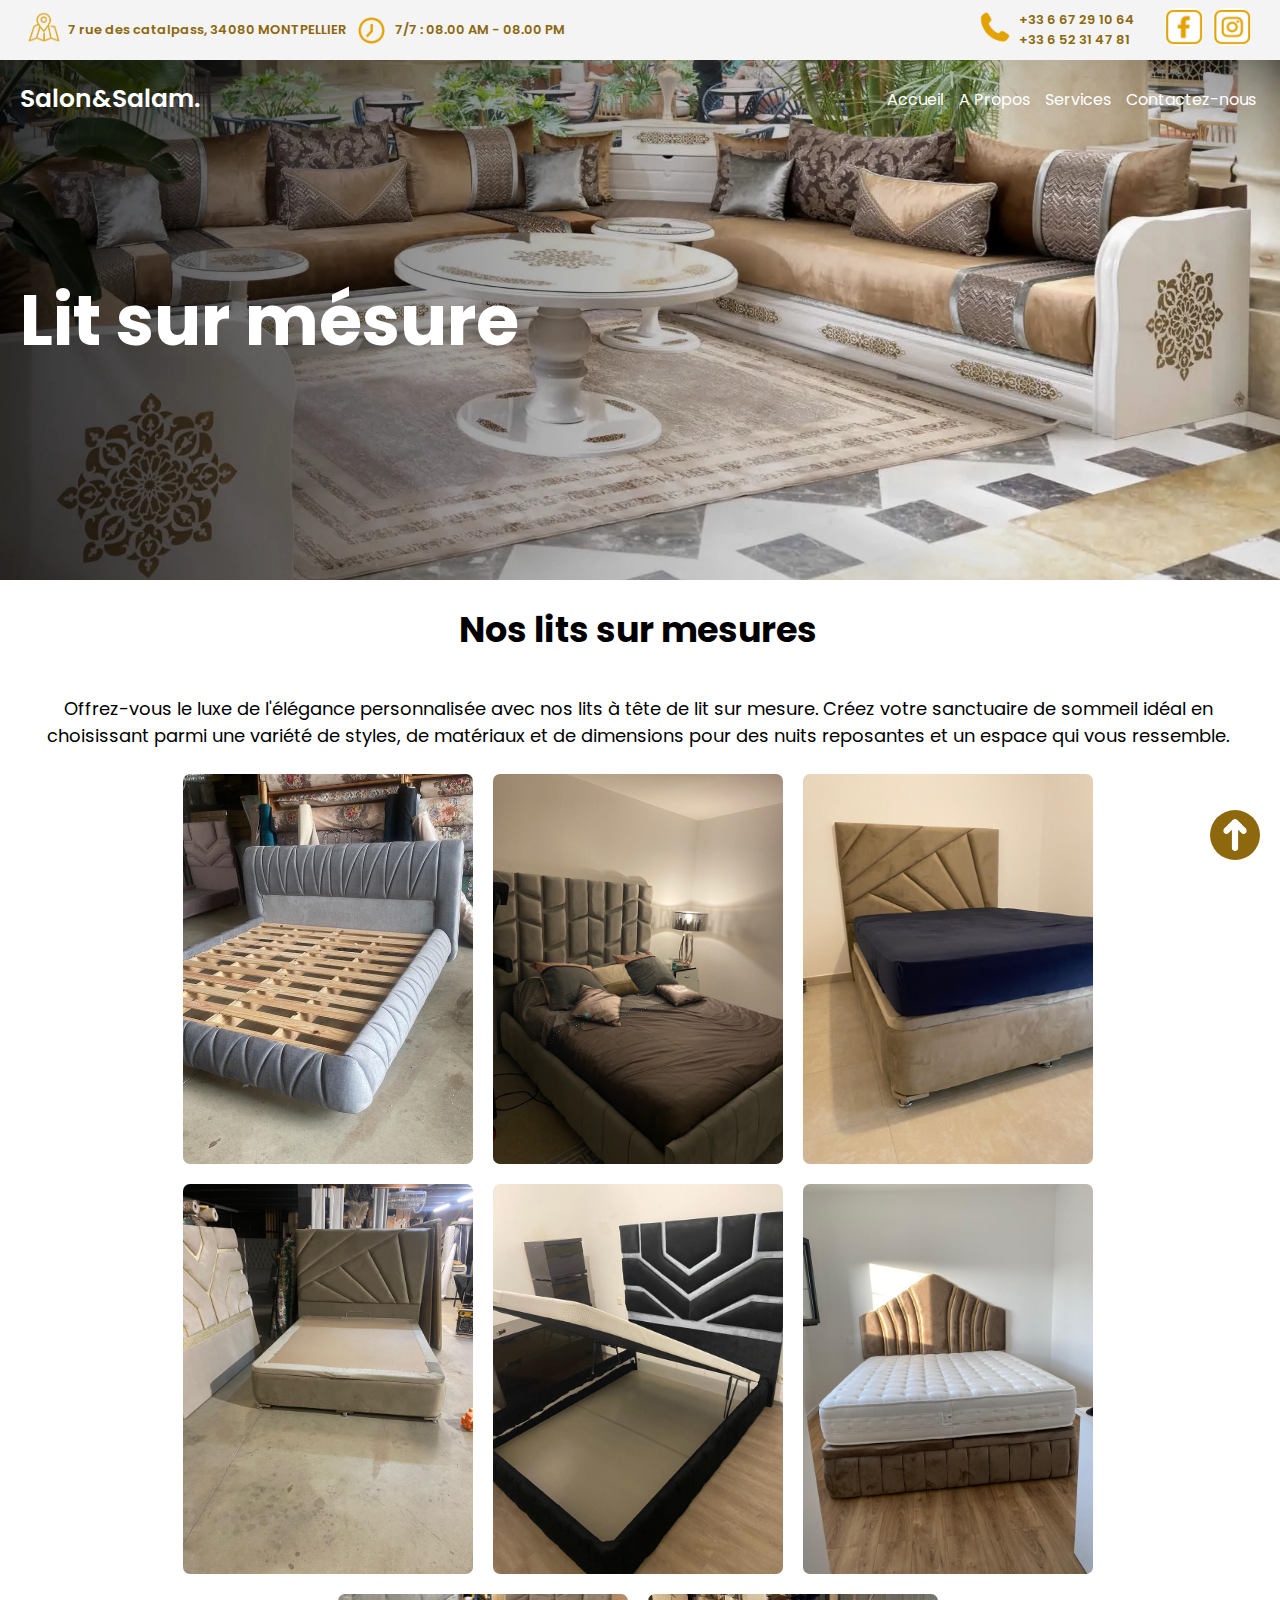
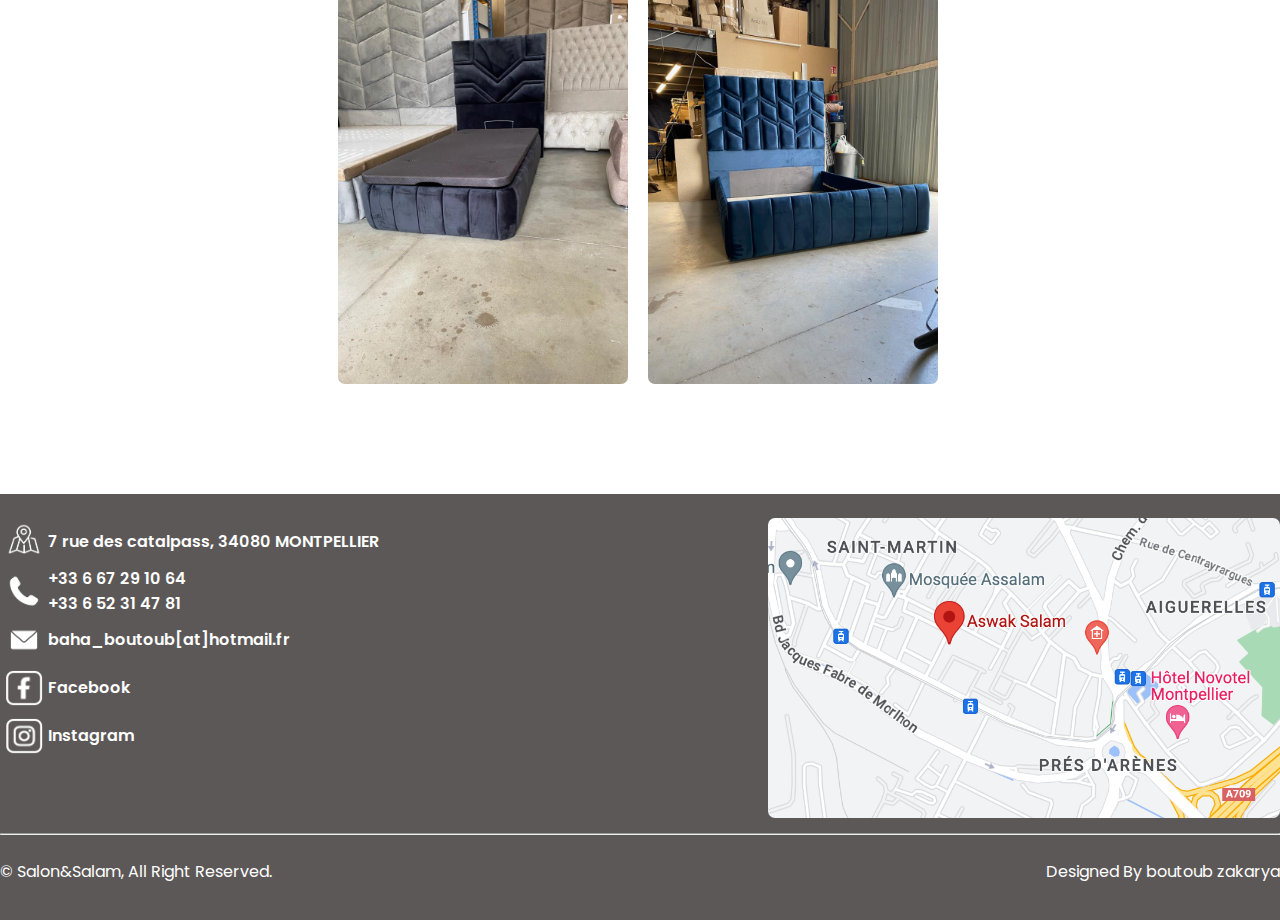
<file: lit-sur-mesure.html>
<!DOCTYPE html>
<html lang="fr-FR">
    <head>
        <title>Salon&Salam. nos lit sur mesures</title>
        <meta charset="utf-8">
        <meta name="viewport" content="width=device-width, initial-scale=1.0">
        <meta name="description" content="presentation de boutoub zakarya cv">
        <link rel="stylesheet" href="asset/styles/style.css">
        <link rel="preconnect" href="https://fonts.googleapis.com">
        <link rel="preconnect" href="https://fonts.gstatic.com" crossorigin>
        <link href="https://fonts.googleapis.com/css2?family=Poppins:ital,wght@0,100;0,200;0,300;0,400;0,500;0,600;0,800;0,900;1,100;1,200;1,300;1,400;1,500;1,600;1,700;1,800;1,900&display=swap" rel="stylesheet">
    </head>
    <body> 
        <!-- topbar start -->
        <section class="top-bar bg-colors dp-none">
            <div class="tb-max-width">
            <div class="tb-flex-left dp-none">
                <div class="tb-left">
                    <div class="tb-adresse">
                        <img class="icon map-icon" src="asset/images/icon/noun-map-1444917.png" alt="map icon">
                        <span class="tb-text adresse">7 rue des catalpass, 34080 MONTPELLIER</span>
                    </div>
                    <div class="tb-time">
                        <img class="icon time-icon" src="asset/images/icon/noun-time-1014317.png" alt="time icon">
                        <span class="tb-text time">7/7 : 08.00 AM - 08.00 PM</span>
                    </div>
                </div>
            </div>
            <div class="tb-flex-right">
                <div class="tb-right">
                    <div class="tb-number">
                        <img class="icon number-icon" src="asset/images/icon/noun-phone-6185096.png" alt="number icon">
                        <span class="tb-text number">+33 6 67 29 10 64 <br>+33 6 52 31 47 81</span>
                    </div>
                    <div class="tb-time">
                        <a href="https://www.facebook.com/profile.php?id=100005341635671&locale=fr_FR" target="_blank"><img class="icon facebook-icon" src="asset/images/icon/facebook.jpg" alt="facebook icon"></a>
                        <a href="https://www.instagram.com/salon_mtp/" target="_blank"><img class="icon instagram-icon" src="asset/images/icon/insta.jpg" alt="instagram icon"></a>
                    </div>
                </div>
            </div>
        </div>
        </section>
        <!-- topbar end -->
                
                <section class="bg-img-small-services sec-header">
                    <header class="header-flex">
                        <a href="index.html" class="nom-site dp-none">Salon&Salam.</a>
                        <nav class="navigation">
                            <div class="table">
                                <ul>
                                    <li class="menu-principal">
                                        <a href="index.html">Accueil</a>
                                    </li>
                                    <li class="menu-about">
                                        <a href="a-propos.html">A Propos</a>
                                    </li>
                                    <li class="menu-services">
                                        <a href="services.html">Services</a>
                                    </li>
                                    <li class="menu-contact">
                                        <a href="contactez-nous.html">Contactez-nous</a>
                                    </li>
                                </ul>
                            </div>
                        </nav>
                    </header>
                    <div class="profil">
                        <div class="profil-name-flex-left">
                            
                            <h1 class="profil-name">Lit sur mésure</h1>
                            <p class="sous-titre"></p>
                        </div>
                    </div>
                </section>
        <!-- header and first part end -->
        <!-- second part qualiter start -->
        
        <!-- second part qualiter end -->
        <!-- third part about us start -->
        
        <!-- third part about us end -->
        <!-- fourth part service start -->
        <section class="nos-services">
            <div class="rubrique">
                <h1>Nos lits sur mesures</h1>
            </div>
            <h2 class="h2-services-info">Offrez-vous le luxe de l'élégance personnalisée avec nos lits à tête de lit sur mesure. Créez votre sanctuaire de sommeil idéal en choisissant parmi une variété de styles, de matériaux et de dimensions pour des nuits reposantes et un espace qui vous ressemble.</h2>
            <div class="line-lit"> 

                    <img class="img-lit" src="asset/images/lit/lit-2-place-services.jpeg" alt="lit 2 place gris">
                    <img class="img-lit" src="asset/images/lit/lit1.jpeg" alt="lit 2 place gris">
                    <img class="img-lit" src="asset/images/lit/WhatsApp Image 2023-10-19 at 13.26.50 (3).jpeg" alt="lit 2 place beige coffre">
                    <img class="img-lit" src="asset/images/lit/WhatsApp Image 2023-10-19 at 13.26.50 (3) copie.jpeg" alt="lit 2 place gris coffre">
                    <img class="img-lit" src="asset/images/lit/WhatsApp Image 2023-10-19 at 13.26.51.jpeg" alt="lit 2 place noir coffre">
                    <img class="img-lit" src="asset/images/lit/WhatsApp Image 2023-10-21 at 16.25.06.jpeg" alt="lit 2 place maron double coffre">
                    <img class="img-lit" src="asset/images/lit/WhatsApp Image 2023-10-21 at 16.25.40.jpeg" alt="lit 1 place coffre noire">
                    <img class="img-lit" src="asset/images/lit/WhatsApp Image 2023-10-21 at 16.27.24.jpeg" alt="lit 2 place bleu">
                    
            </div>
           
        </section>
        <!-- fourth part service end -->
        <!-- fiveth part start -->
        
        <section>
            <a href="#" class="arrow-up-box">
                <img class="arrow-up" src="asset/images/icon/noun-arrow-up-2013369.png" alt="fleche vers le haut">
            </a>
        </section>
        <!-- fourth part service end -->
        <footer>
            <div class="footer">
            <div class="premiere-part-footer">
                    <div class="ft-adresse">
                        <img class="icon map-icon" src="asset/images/icon/noun-map-withe.png" alt="map icon">
                        <span class="ft-text adresse">7 rue des catalpass, 34080 MONTPELLIER</span>
                    </div>
                    <div class="ft-number">
                        <img class="icon number-icon" src="asset/images/icon/noun-phone-withe.png" alt="number icon">
                        <span class="ft-text number">+33 6 67 29 10 64 <br>+33 6 52 31 47 81</span>
                    </div>
                    <div class="ft-number">
                       <img class="icon number-icon" src="asset/images/icon/noun-mail.png" alt="email icon">
                       <span class="ft-text number">baha_boutoub[at]hotmail.fr</span>
                    </div>
                    <div class="tb-time-column">
                        <a class="reseau-box" href="https://www.facebook.com/profile.php?id=100005341635671&locale=fr_FR" target="_blank"><img class="icon facebook-icon-withe" src="asset/images/icon/facebook-withe.png" alt="facebook icon"><span class="reseau">Facebook</span></a>
                        <a class="reseau-box" href="https://www.instagram.com/salon_mtp/" target="_blank"><img class="icon instagram-icon-withe" src="asset/images/icon/insta-withe.png" alt="instagram icon"><span class="reseau">Instagram</span></a>
                    </div>
            </div>
            <div class="map-cart">
                <img class="img-map-cart" src="asset/images/icon/map-ssm.png" alt="map saint martin montpellier">
            </div>
            
            
            </div>
            <div class="deuxieme-part-footer-max-width">
                <hr>
                <div class="deuxieme-part-footer">
                    <p>© Salon&Salam, All Right Reserved.</p>
                    <p>Designed By boutoub zakarya</p>
                </div>
            </div>
        </footer>
    
    </body>
</html>
</file>
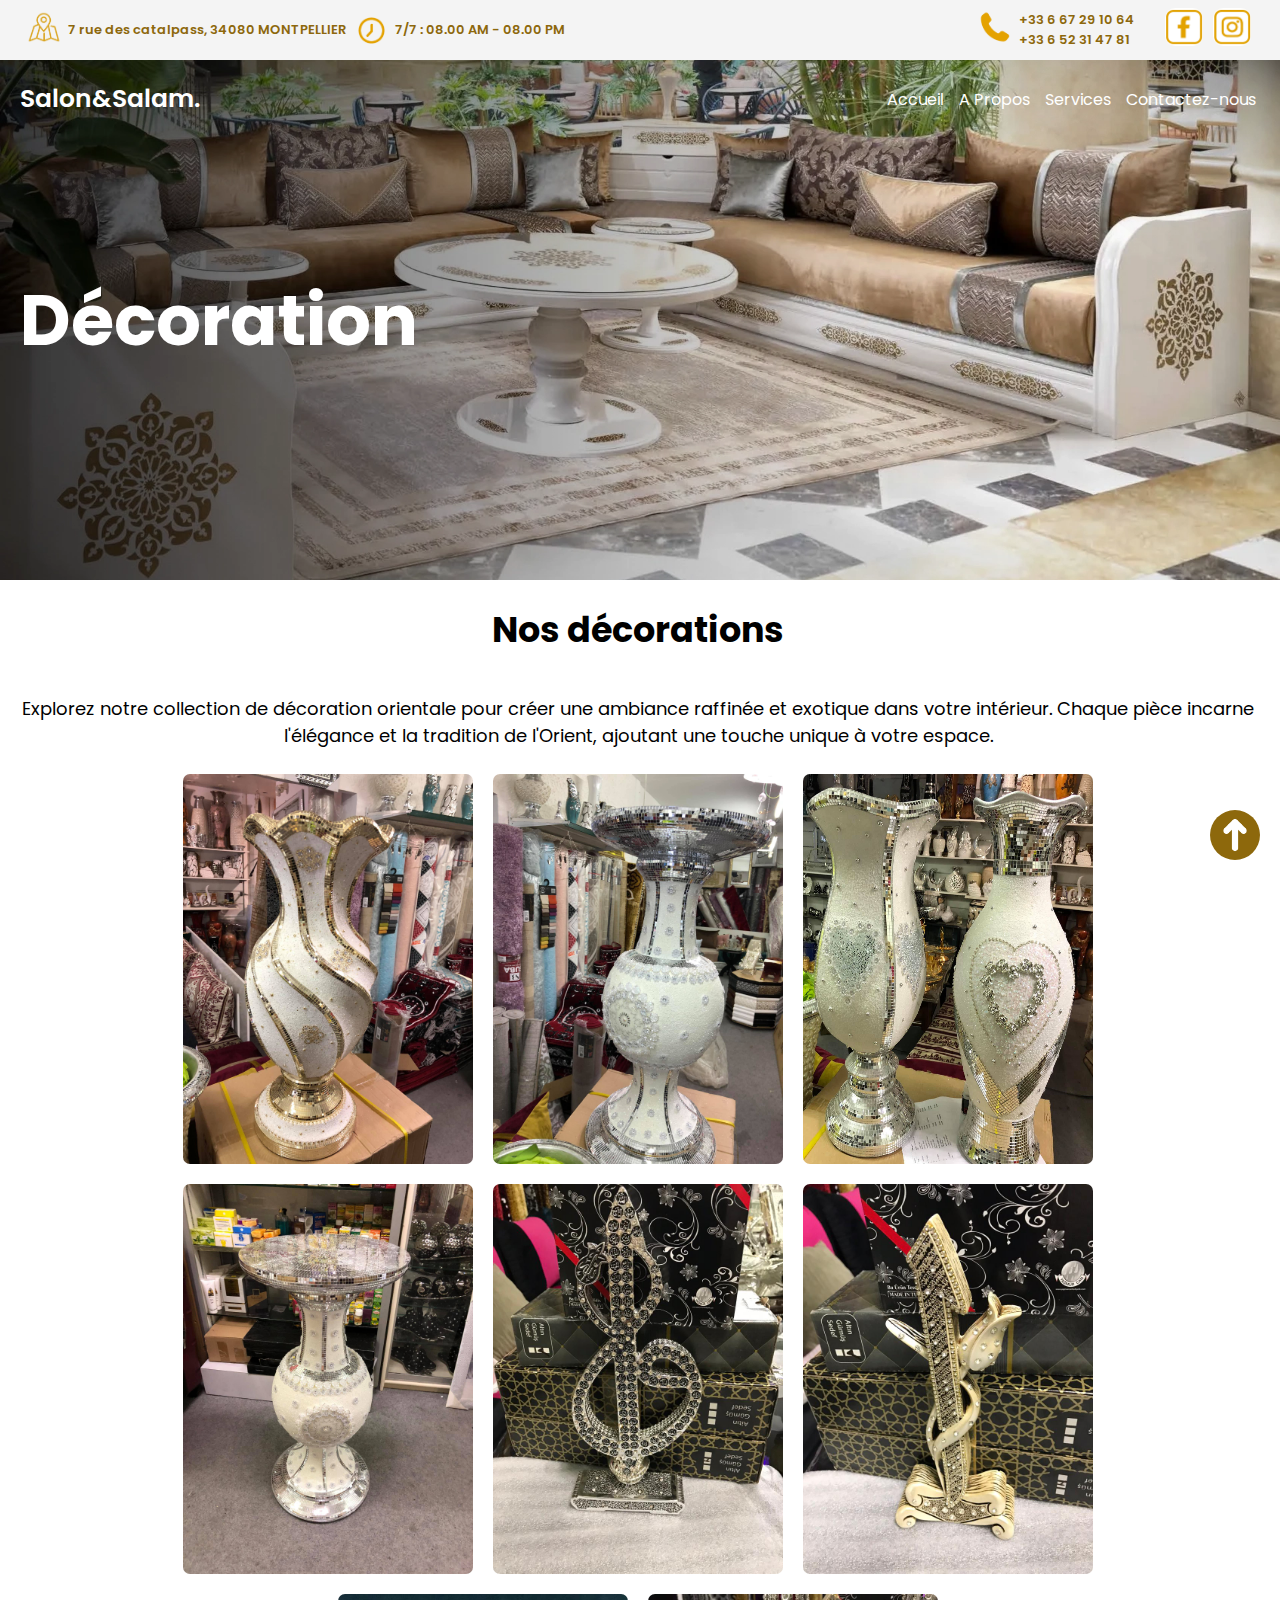
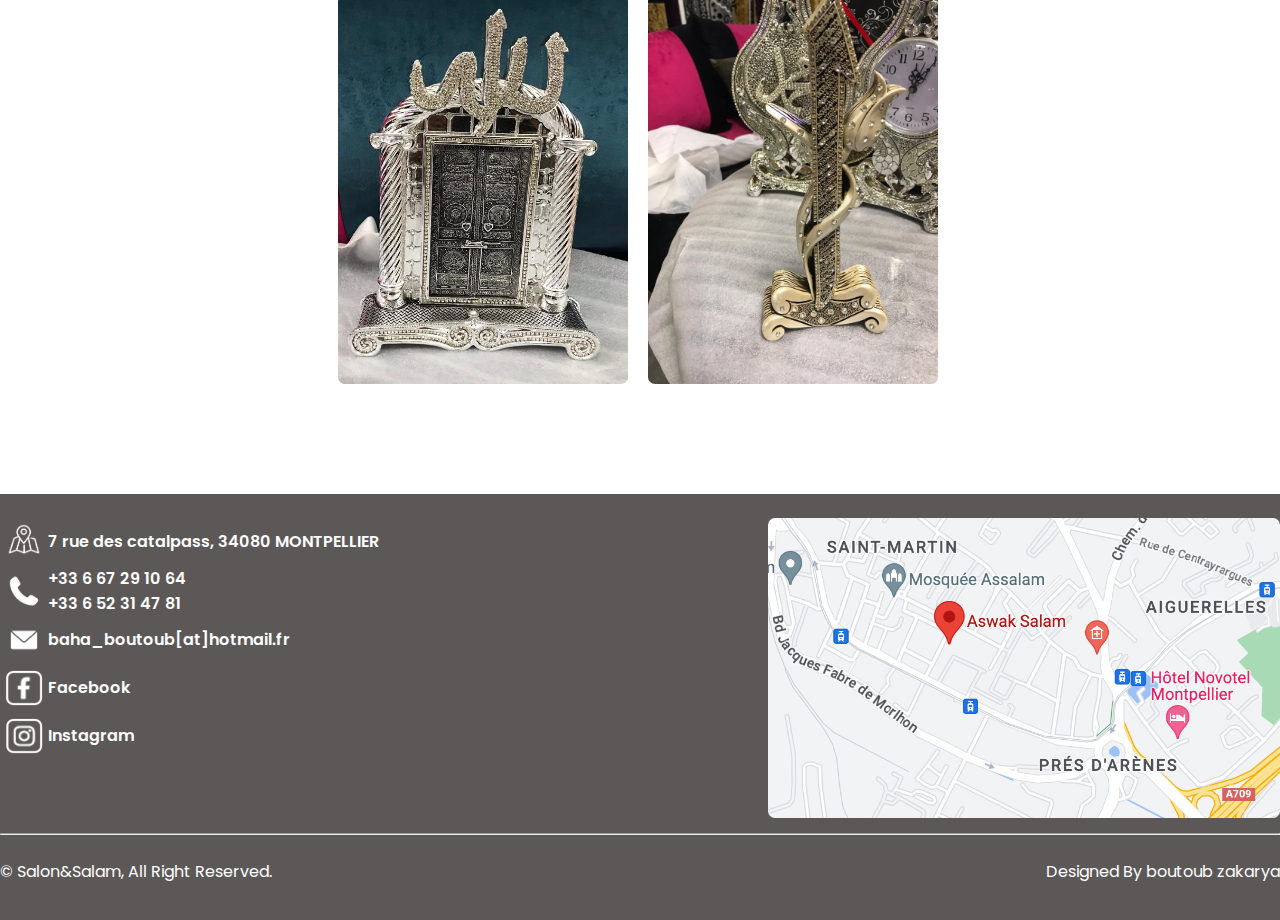
<file: nos-decoration-oriental.html>
<!DOCTYPE html>
<html lang="fr-FR">
    <head>
        <title>Salon&Salam. nos décorations oriental</title>
        <meta charset="utf-8">
        <meta name="viewport" content="width=device-width, initial-scale=1.0">
        <meta name="description" content="presentation de boutoub zakarya cv">
        <link rel="stylesheet" href="asset/styles/style.css">
        <link rel="preconnect" href="https://fonts.googleapis.com">
        <link rel="preconnect" href="https://fonts.gstatic.com" crossorigin>
        <link href="https://fonts.googleapis.com/css2?family=Poppins:ital,wght@0,100;0,200;0,300;0,400;0,500;0,600;0,800;0,900;1,100;1,200;1,300;1,400;1,500;1,600;1,700;1,800;1,900&display=swap" rel="stylesheet">
    </head>
    <body> 
        <!-- topbar start -->
        <section class="top-bar bg-colors dp-none">
            <div class="tb-max-width">
            <div class="tb-flex-left dp-none">
                <div class="tb-left">
                    <div class="tb-adresse">
                        <img class="icon map-icon" src="asset/images/icon/noun-map-1444917.png" alt="map icon">
                        <span class="tb-text adresse">7 rue des catalpass, 34080 MONTPELLIER</span>
                    </div>
                    <div class="tb-time">
                        <img class="icon time-icon" src="asset/images/icon/noun-time-1014317.png" alt="time icon">
                        <span class="tb-text time">7/7 : 08.00 AM - 08.00 PM</span>
                    </div>
                </div>
            </div>
            <div class="tb-flex-right">
                <div class="tb-right">
                    <div class="tb-number">
                        <img class="icon number-icon" src="asset/images/icon/noun-phone-6185096.png" alt="number icon">
                        <span class="tb-text number">+33 6 67 29 10 64 <br>+33 6 52 31 47 81</span>
                    </div>
                    <div class="tb-time">
                        <a href="https://www.facebook.com/profile.php?id=100005341635671&locale=fr_FR" target="_blank"><img class="icon facebook-icon" src="asset/images/icon/facebook.jpg" alt="facebook icon"></a>
                        <a href="https://www.instagram.com/salon_mtp/" target="_blank"><img class="icon instagram-icon" src="asset/images/icon/insta.jpg" alt="instagram icon"></a>
                    </div>
                </div>
            </div>
        </div>
        </section>
        <!-- topbar end -->
                <!-- header and first part start -->
                <section class="bg-img-small-services sec-header">
                    <header class="header-flex">
                        <a href="index.html" class="nom-site dp-none">Salon&Salam.</a>
                        <nav class="navigation">
                            <div class="table">
                                <ul>
                                    <li class="menu-principal">
                                        <a href="index.html">Accueil</a>
                                    </li>
                                    <li class="menu-about">
                                        <a href="a-propos.html">A Propos</a>
                                    </li>
                                    <li class="menu-services">
                                        <a href="services.html">Services</a>
                                    </li>
                                    <li class="menu-contact">
                                        <a href="contactez-nous.html">Contactez-nous</a>
                                    </li>
                                </ul>
                            </div>
                        </nav>
                    </header>
                    <div class="profil">
                        <div class="profil-name-flex-left">
                            
                            <h1 class="profil-name">Décoration</h1>
                            <p class="sous-titre"></p>
                        </div>
                    </div>
                </section>
        <section class="nos-services">
            <div class="rubrique">
                <h1>Nos décorations</h1>
            </div>
            <h2 class="h2-services-info">Explorez notre collection de décoration orientale pour créer une ambiance raffinée et exotique dans votre intérieur. Chaque pièce incarne l'élégance et la tradition de l'Orient, ajoutant une touche unique à votre espace.</h2>
            <div class="line-lit"> 

                    <img class="img-lit" src="asset/images/deco/deco-1.jpeg" alt="vase or blanc">
                    <img class="img-lit" src="asset/images/deco/deco-2.jpeg" alt="vase blanc-gris">
                    <img class="img-lit" src="asset/images/deco/deco-3.jpeg" alt="2 vase blanc gris">
                    <img class="img-lit" src="asset/images/deco/deco-4.jpeg" alt="vase plateau gris">
                    <img class="img-lit" src="asset/images/deco/deco-5.jpeg" alt="lettre arabe noire gris">
                    <img class="img-lit" src="asset/images/deco/deco-6.jpeg" alt="lettre arabe noire or">
                    <img class="img-lit" src="asset/images/deco/deco-7.jpeg" alt="porte gris">
                    <img class="img-lit" src="asset/images/deco/deco-8.jpeg" alt="lettre arabe noire or">

                    
            </div>
           
        </section>
        <!-- fourth part service end -->
        <!-- fiveth part start -->
        
        <!-- fiveth part end -->
        <!-- fourth part service start -->
        <section>
            <a href="#" class="arrow-up-box">
                <img class="arrow-up" src="asset/images/icon/noun-arrow-up-2013369.png" alt="fleche vers le haut">
            </a>
        </section>
        <!-- fourth part service end -->
        <footer>
            <div class="footer">
            <div class="premiere-part-footer">
                    <div class="ft-adresse">
                        <img class="icon map-icon" src="asset/images/icon/noun-map-withe.png" alt="map icon">
                        <span class="ft-text adresse">7 rue des catalpass, 34080 MONTPELLIER</span>
                    </div>
                    <div class="ft-number">
                        <img class="icon number-icon" src="asset/images/icon/noun-phone-withe.png" alt="number icon">
                        <span class="ft-text number">+33 6 67 29 10 64 <br>+33 6 52 31 47 81</span>
                    </div>
                    <div class="ft-number">
                       <img class="icon number-icon" src="asset/images/icon/noun-mail.png" alt="email icon">
                       <span class="ft-text number">baha_boutoub[at]hotmail.fr</span>
                    </div>
                    <div class="tb-time-column">
                        <a class="reseau-box" href="https://www.facebook.com/profile.php?id=100005341635671&locale=fr_FR" target="_blank"><img class="icon facebook-icon-withe" src="asset/images/icon/facebook-withe.png" alt="facebook icon"><span class="reseau">Facebook</span></a>
                        <a class="reseau-box" href="https://www.instagram.com/salon_mtp/" target="_blank"><img class="icon instagram-icon-withe" src="asset/images/icon/insta-withe.png" alt="instagram icon"><span class="reseau">Instagram</span></a>
                    </div>
            </div>
            <div class="map-cart">
                <img class="img-map-cart" src="asset/images/icon/map-ssm.png" alt="map saint martin montpellier">
            </div>
            
            
            </div>
            <div class="deuxieme-part-footer-max-width">
                <hr>
                <div class="deuxieme-part-footer">
                    <p>© Salon&Salam, All Right Reserved.</p>
                    <p>Designed By boutoub zakarya</p>
                </div>
            </div>
        </footer>
    
    </body>
</html>
</file>
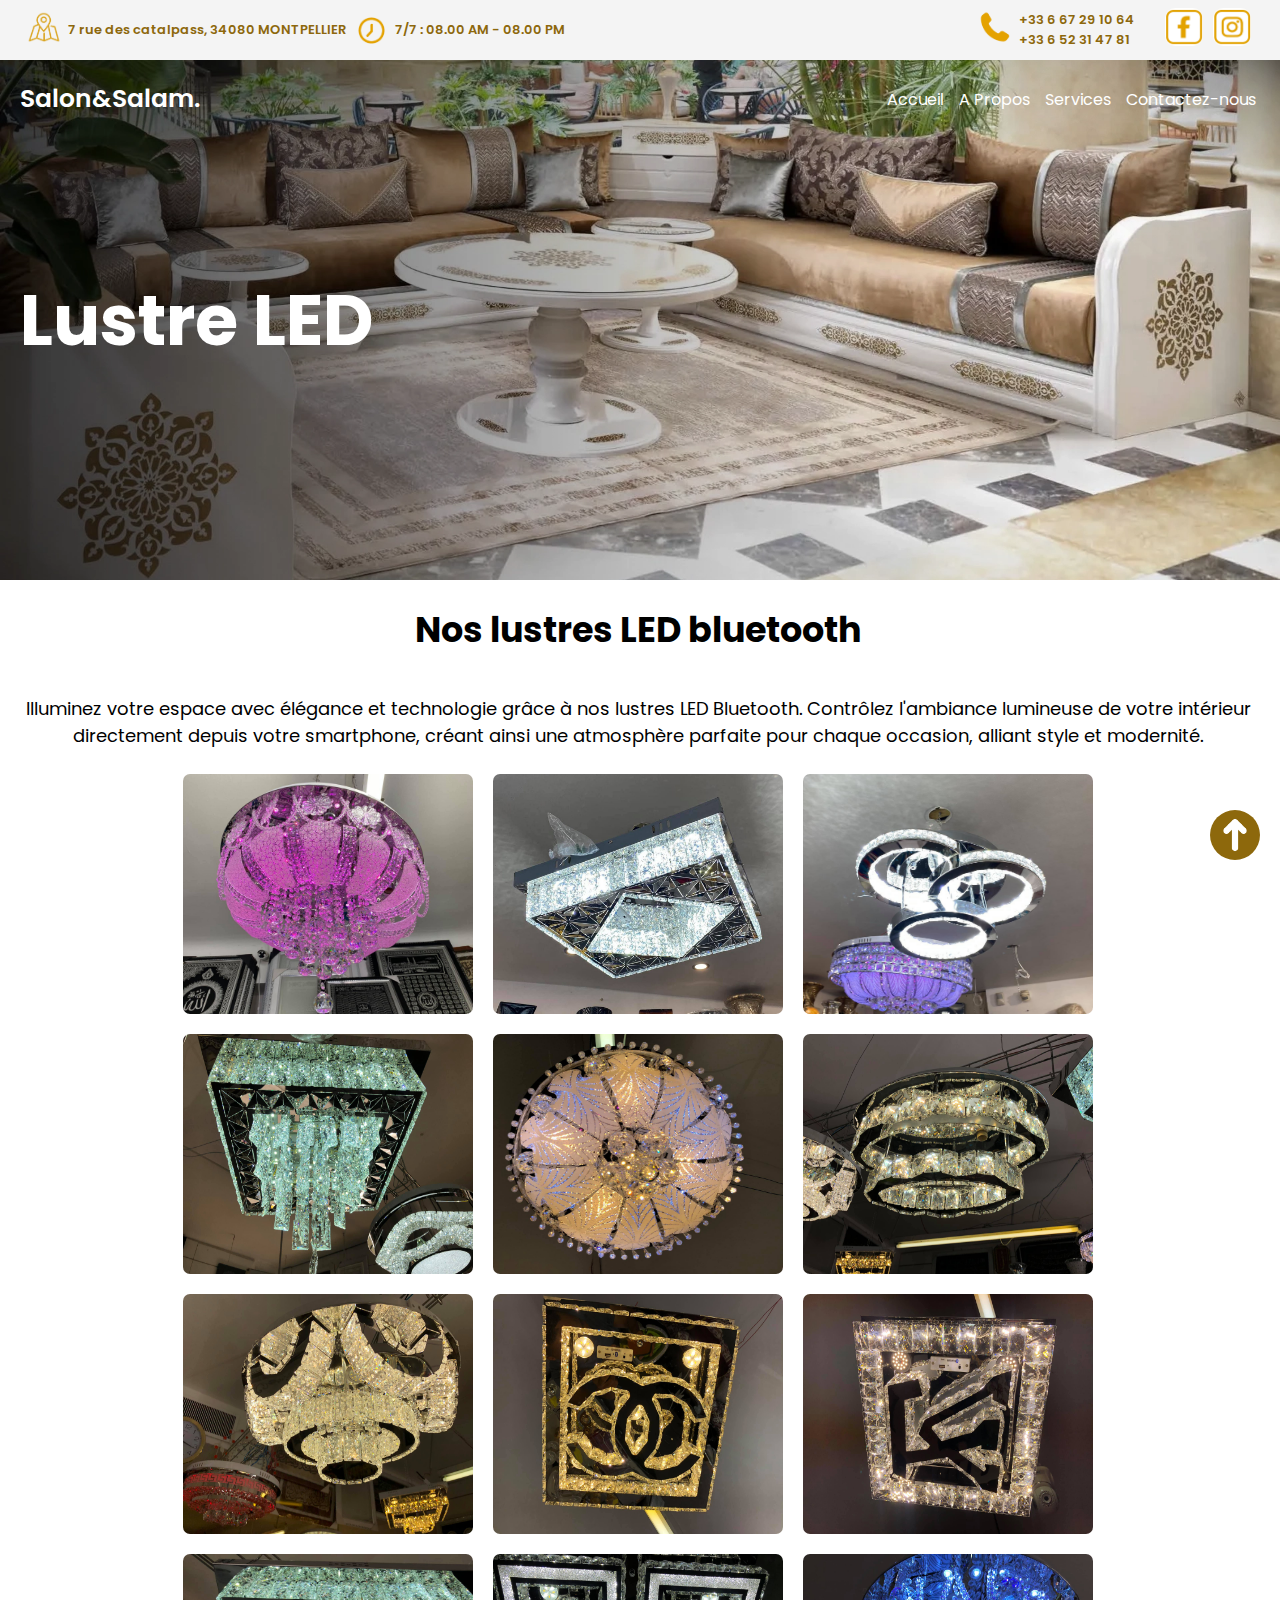
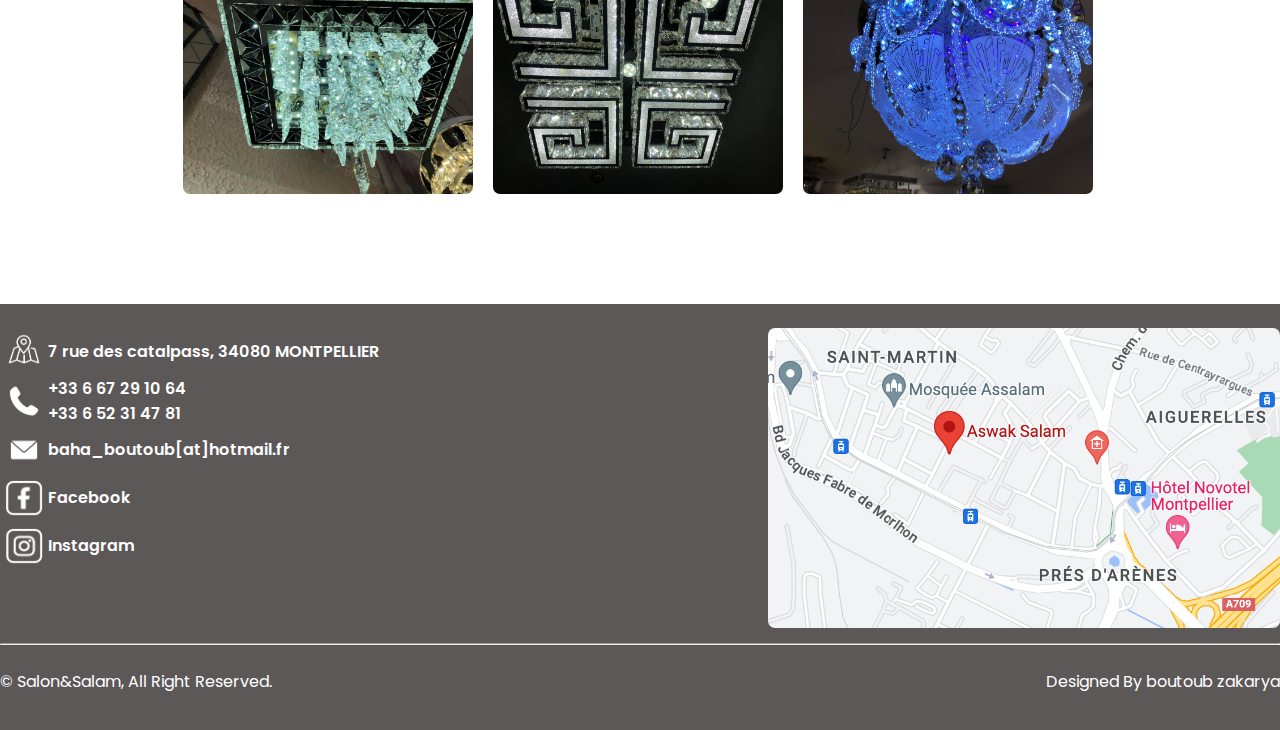
<file: nos-lustre-led.html>
<!DOCTYPE html>
<html lang="fr-FR">
    <head>
        <title>Salon&Salam. nos lustre bluetooth LED</title>
        <meta charset="utf-8">
        <meta name="viewport" content="width=device-width, initial-scale=1.0">
        <meta name="description" content="presentation de boutoub zakarya cv">
        <link rel="stylesheet" href="asset/styles/style.css">
        <link rel="preconnect" href="https://fonts.googleapis.com">
        <link rel="preconnect" href="https://fonts.gstatic.com" crossorigin>
        <link href="https://fonts.googleapis.com/css2?family=Poppins:ital,wght@0,100;0,200;0,300;0,400;0,500;0,600;0,800;0,900;1,100;1,200;1,300;1,400;1,500;1,600;1,700;1,800;1,900&display=swap" rel="stylesheet">
    </head>
    <body> 
        <!-- topbar start -->
        <section class="top-bar bg-colors dp-none">
            <div class="tb-max-width">
            <div class="tb-flex-left dp-none">
                <div class="tb-left">
                    <div class="tb-adresse">
                        <img class="icon map-icon" src="asset/images/icon/noun-map-1444917.png" alt="map icon">
                        <span class="tb-text adresse">7 rue des catalpass, 34080 MONTPELLIER</span>
                    </div>
                    <div class="tb-time">
                        <img class="icon time-icon" src="asset/images/icon/noun-time-1014317.png" alt="time icon">
                        <span class="tb-text time">7/7 : 08.00 AM - 08.00 PM</span>
                    </div>
                </div>
            </div>
            <div class="tb-flex-right">
                <div class="tb-right">
                    <div class="tb-number">
                        <img class="icon number-icon" src="asset/images/icon/noun-phone-6185096.png" alt="number icon">
                        <span class="tb-text number">+33 6 67 29 10 64 <br>+33 6 52 31 47 81</span>
                    </div>
                    <div class="tb-time">
                        <a href="https://www.facebook.com/profile.php?id=100005341635671&locale=fr_FR" target="_blank"><img class="icon facebook-icon" src="asset/images/icon/facebook.jpg" alt="facebook icon"></a>
                        <a href="https://www.instagram.com/salon_mtp/" target="_blank"><img class="icon instagram-icon" src="asset/images/icon/insta.jpg" alt="instagram icon"></a>
                    </div>
                </div>
            </div>
        </div>
        </section>
        <!-- topbar end -->
                <!-- header and first part start -->
                <section class="bg-img-small-services sec-header">
                    <header class="header-flex">
                        <a href="index.html" class="nom-site dp-none">Salon&Salam.</a>
                        <nav class="navigation">
                            <div class="table">
                                <ul>
                                    <li class="menu-principal">
                                        <a href="index.html">Accueil</a>
                                    </li>
                                    <li class="menu-about">
                                        <a href="a-propos.html">A Propos</a>
                                    </li>
                                    <li class="menu-services">
                                        <a href="services.html">Services</a>
                                    </li>
                                    <li class="menu-contact">
                                        <a href="contactez-nous.html">Contactez-nous</a>
                                    </li>
                                </ul>
                            </div>
                        </nav>
                    </header>
                    <div class="profil">
                        <div class="profil-name-flex-left">
                            
                            <h1 class="profil-name">Lustre LED</h1>
                            <p class="sous-titre"></p>
                        </div>
                    </div>
                </section>
        <!-- header and first part end -->
        <!-- second part qualiter start -->
        
        <!-- second part qualiter end -->
        <!-- third part about us start -->
        
        <!-- third part about us end -->
        <!-- fourth part service start -->
        <section class="nos-services">
            <div class="rubrique">
                <h1>Nos lustres LED bluetooth</h1>
            </div>
            <h2 class="h2-services-info">Illuminez votre espace avec élégance et technologie grâce à nos lustres LED Bluetooth. Contrôlez l'ambiance lumineuse de votre intérieur directement depuis votre smartphone, créant ainsi une atmosphère parfaite pour chaque occasion, alliant style et modernité.</h2>
            <div class="line-lustre"> 

                    <img class="img-lustre" src="asset/images/lustre/lustre-1.jpeg" alt="lustre rose">
                    <img class="img-lustre" src="asset/images/lustre/lustre-2.jpeg" alt="lustre blanc">
                    <img class="img-lustre" src="asset/images/lustre/lustre-3.jpeg" alt="lustre blanc">
                    <img class="img-lustre" src="asset/images/lustre/lustre-4.jpeg" alt="lustre vert">
                    <img class="img-lustre" src="asset/images/lustre/lustre-5.jpeg" alt="lustre or jaune">
                    <img class="img-lustre" src="asset/images/lustre/lustre-6.jpeg" alt="lustre jaune noir">
                    <img class="img-lustre" src="asset/images/lustre/lustre-7.jpeg" alt="lustre jaune noir">
                    <img class="img-lustre" src="asset/images/lustre/lustre-8.jpeg" alt="lustre jaune noir">
                    <img class="img-lustre" src="asset/images/lustre/lustre-9.jpeg" alt="lustre lv">
                    <img class="img-lustre" src="asset/images/lustre/lustre-10.jpeg" alt="lustre vert">
                    <img class="img-lustre" src="asset/images/lustre/lustre-services.jpeg" alt="lustre blanc vercace">
                    <img class="img-lustre" src="asset/images/lustre/lustre.jpg" alt="lustre bleu">

                    
            </div>
           
        </section>
        <!-- fourth part service end -->
        <!-- fiveth part start -->
        
        <!-- fiveth part end -->
        <!-- fourth part service start -->
        <section>
            <a href="#" class="arrow-up-box">
                <img class="arrow-up" src="asset/images/icon/noun-arrow-up-2013369.png" alt="fleche vers le haut">
            </a>
        </section>
        <!-- fourth part service end -->
        <footer>
            <div class="footer">
            <div class="premiere-part-footer">
                    <div class="ft-adresse">
                        <img class="icon map-icon" src="asset/images/icon/noun-map-withe.png" alt="map icon">
                        <span class="ft-text adresse">7 rue des catalpass, 34080 MONTPELLIER</span>
                    </div>
                    <div class="ft-number">
                        <img class="icon number-icon" src="asset/images/icon/noun-phone-withe.png" alt="number icon">
                        <span class="ft-text number">+33 6 67 29 10 64 <br>+33 6 52 31 47 81</span>
                    </div>
                    <div class="ft-number">
                       <img class="icon number-icon" src="asset/images/icon/noun-mail.png" alt="email icon">
                       <span class="ft-text number">baha_boutoub[at]hotmail.fr</span>
                    </div>
                    <div class="tb-time-column">
                        <a class="reseau-box" href="https://www.facebook.com/profile.php?id=100005341635671&locale=fr_FR" target="_blank"><img class="icon facebook-icon-withe" src="asset/images/icon/facebook-withe.png" alt="facebook icon"><span class="reseau">Facebook</span></a>
                        <a class="reseau-box" href="https://www.instagram.com/salon_mtp/" target="_blank"><img class="icon instagram-icon-withe" src="asset/images/icon/insta-withe.png" alt="instagram icon"><span class="reseau">Instagram</span></a>
                    </div>
            </div>
            <div class="map-cart">
                <img class="img-map-cart" src="asset/images/icon/map-ssm.png" alt="map saint martin montpellier">
            </div>
            
            
            </div>
            <div class="deuxieme-part-footer-max-width">
                <hr>
                <div class="deuxieme-part-footer">
                    <p>© Salon&Salam, All Right Reserved.</p>
                    <p>Designed By boutoub zakarya</p>
                </div>
            </div>
        </footer>
    
    </body>
</html>
</file>
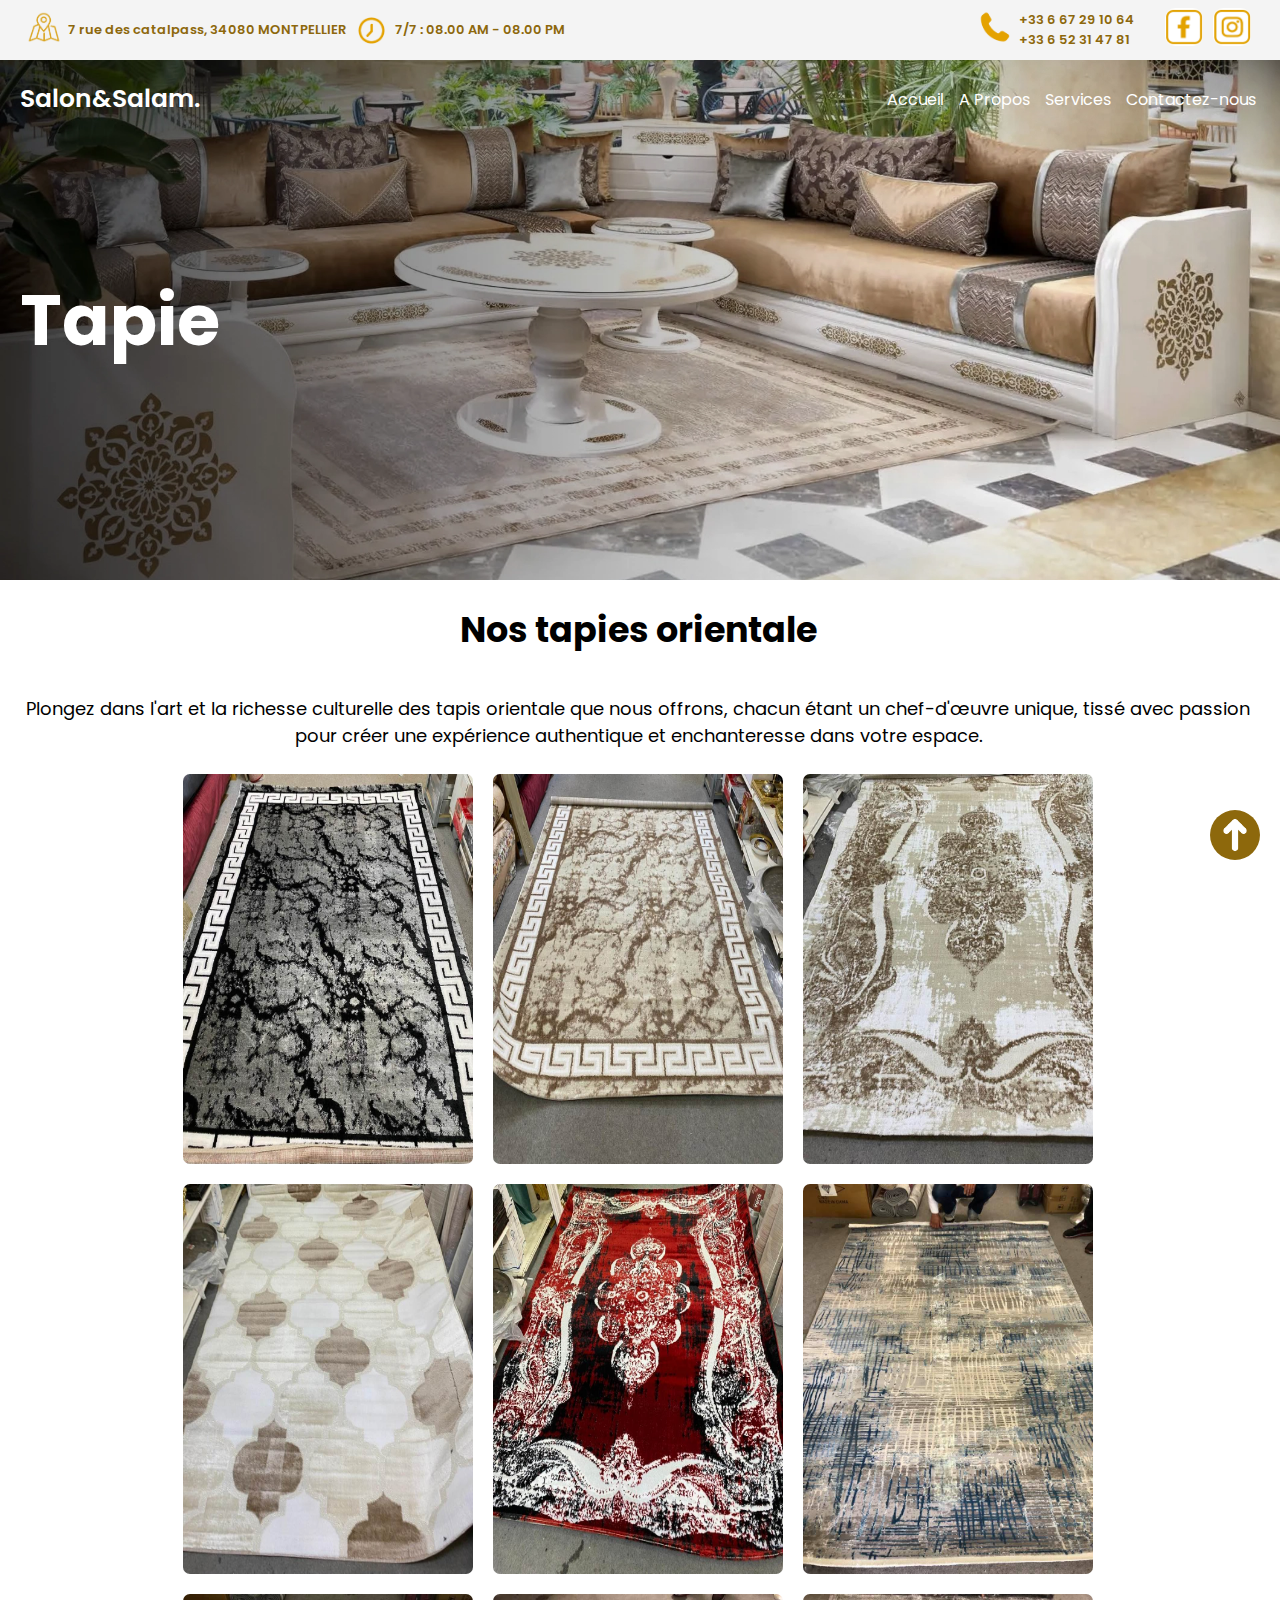
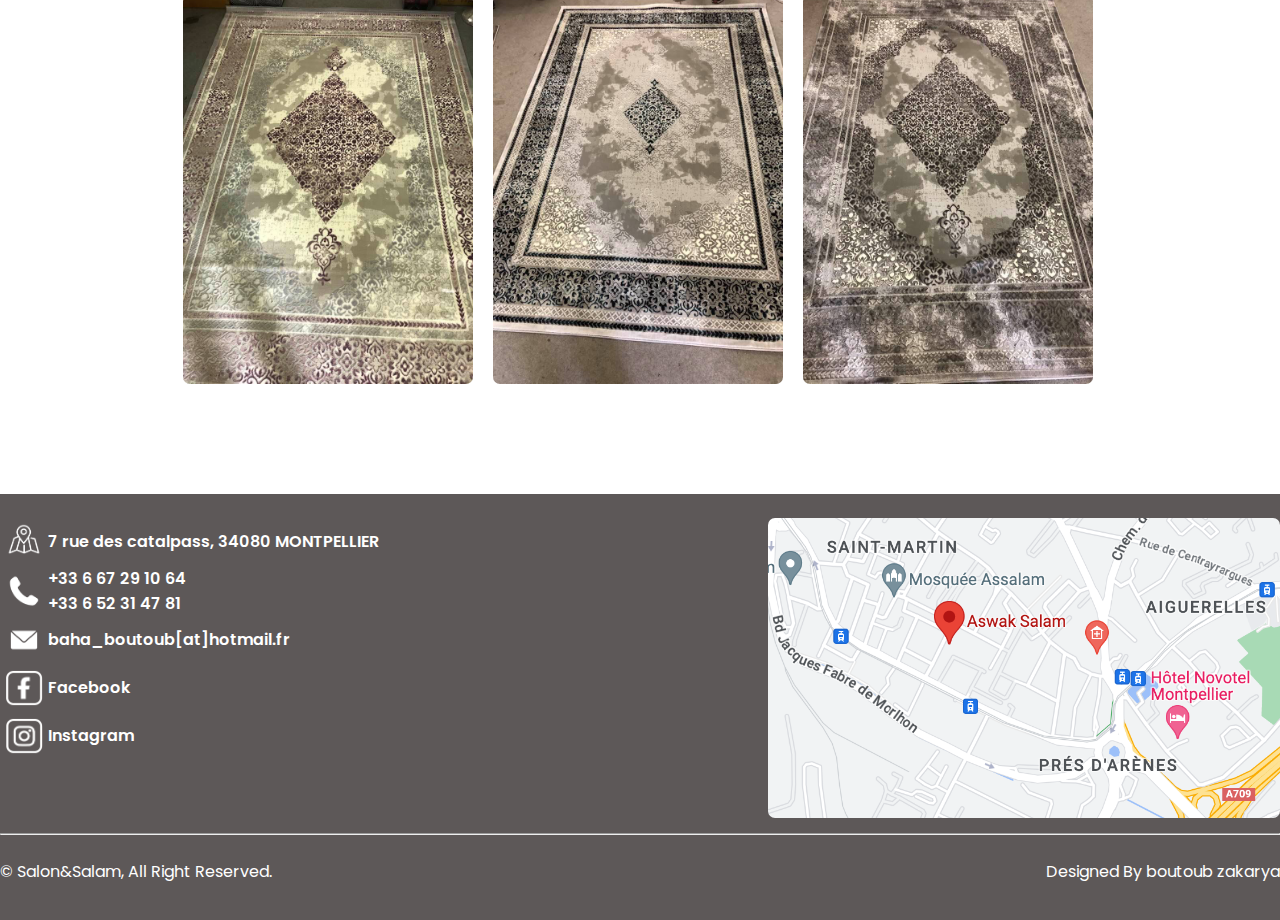
<file: nos-tapie-oriental.html>
<!DOCTYPE html>
<html lang="fr-FR">
    <head>
        <title>Salon&Salam. nos tapies oriental</title>
        <meta charset="utf-8">
        <meta name="viewport" content="width=device-width, initial-scale=1.0">
        <meta name="description" content="presentation de boutoub zakarya cv">
        <link rel="stylesheet" href="asset/styles/style.css">
        <link rel="preconnect" href="https://fonts.googleapis.com">
        <link rel="preconnect" href="https://fonts.gstatic.com" crossorigin>
        <link href="https://fonts.googleapis.com/css2?family=Poppins:ital,wght@0,100;0,200;0,300;0,400;0,500;0,600;0,800;0,900;1,100;1,200;1,300;1,400;1,500;1,600;1,700;1,800;1,900&display=swap" rel="stylesheet">
    </head>
    <body> 
        <!-- topbar start -->
        <section class="top-bar bg-colors dp-none">
            <div class="tb-max-width">
            <div class="tb-flex-left dp-none">
                <div class="tb-left">
                    <div class="tb-adresse">
                        <img class="icon map-icon" src="asset/images/icon/noun-map-1444917.png" alt="map icon">
                        <span class="tb-text adresse">7 rue des catalpass, 34080 MONTPELLIER</span>
                    </div>
                    <div class="tb-time">
                        <img class="icon time-icon" src="asset/images/icon/noun-time-1014317.png" alt="time icon">
                        <span class="tb-text time">7/7 : 08.00 AM - 08.00 PM</span>
                    </div>
                </div>
            </div>
            <div class="tb-flex-right">
                <div class="tb-right">
                    <div class="tb-number">
                        <img class="icon number-icon" src="asset/images/icon/noun-phone-6185096.png" alt="number icon">
                        <span class="tb-text number">+33 6 67 29 10 64 <br>+33 6 52 31 47 81</span>
                    </div>
                    <div class="tb-time">
                        <a href="https://www.facebook.com/profile.php?id=100005341635671&locale=fr_FR" target="_blank"><img class="icon facebook-icon" src="asset/images/icon/facebook.jpg" alt="facebook icon"></a>
                        <a href="https://www.instagram.com/salon_mtp/" target="_blank"><img class="icon instagram-icon" src="asset/images/icon/insta.jpg" alt="instagram icon"></a>
                    </div>
                </div>
            </div>
        </div>
        </section>
        <!-- topbar end -->
                <!-- header and first part start -->
                <section class="bg-img-small-services sec-header">
                    <header class="header-flex">
                        <a href="index.html" class="nom-site dp-none">Salon&Salam.</a>
                        <nav class="navigation">
                            <div class="table">
                                <ul>
                                    <li class="menu-principal">
                                        <a href="index.html">Accueil</a>
                                    </li>
                                    <li class="menu-about">
                                        <a href="a-propos.html">A Propos</a>
                                    </li>
                                    <li class="menu-services">
                                        <a href="services.html">Services</a>
                                    </li>
                                    <li class="menu-contact">
                                        <a href="contactez-nous.html">Contactez-nous</a>
                                    </li>
                                </ul>
                            </div>
                        </nav>
                    </header>
                    <div class="profil">
                        <div class="profil-name-flex-left">
                            
                            <h1 class="profil-name">Tapie</h1>
                            <p class="sous-titre"></p>
                        </div>
                    </div>
                </section>
        <!-- header and first part end -->
        <!-- second part qualiter start -->
        
        <!-- second part qualiter end -->
        <!-- third part about us start -->
        
        <!-- third part about us end -->
        <!-- fourth part service start -->
        <section class="nos-services">
            <div class="rubrique">
                <h1>Nos tapies orientale</h1>
            </div>
            <h2 class="h2-services-info">Plongez dans l'art et la richesse culturelle des tapis orientale que nous offrons, chacun étant un chef-d'œuvre unique, tissé avec passion pour créer une expérience authentique et enchanteresse dans votre espace.</h2>
            <div class="line-lit"> 

                    <img class="img-lit" src="asset/images/tapie/tapie-1.jpeg" alt="tapie vercace noir">
                    <img class="img-lit" src="asset/images/tapie/tapie-2.jpeg" alt="tapie vercace beige">
                    <img class="img-lit" src="asset/images/tapie/tapie-3.jpeg" alt="tapie beige">
                    <img class="img-lit" src="asset/images/tapie/tapie-4.jpeg" alt="tapie beige">
                    <img class="img-lit" src="asset/images/tapie/tapie-5.jpeg" alt="tapie rouge">
                    <img class="img-lit" src="asset/images/tapie/tapie-6.jpeg" alt="tapie or bleu">
                    <img class="img-lit" src="asset/images/tapie/tapie-7.jpeg" alt="tapie rouge beige-bleu">
                    <img class="img-lit" src="asset/images/tapie/tapie-8.jpeg" alt="tapie noire beige-bleu">
                    <img class="img-lit" src="asset/images/tapie/tapie-9.jpeg" alt="tapie beige noire">

                    
            </div>
           
        </section>
        <!-- fourth part service end -->
        <!-- fiveth part start -->
        
        <!-- fiveth part end -->
        <!-- fourth part service start -->
        <section>
            <a href="#" class="arrow-up-box">
                <img class="arrow-up" src="asset/images/icon/noun-arrow-up-2013369.png" alt="fleche vers le haut">
            </a>
        </section>
        <!-- fourth part service end -->
        <footer>
            <div class="footer">
            <div class="premiere-part-footer">
                    <div class="ft-adresse">
                        <img class="icon map-icon" src="asset/images/icon/noun-map-withe.png" alt="map icon">
                        <span class="ft-text adresse">7 rue des catalpass, 34080 MONTPELLIER</span>
                    </div>
                    <div class="ft-number">
                        <img class="icon number-icon" src="asset/images/icon/noun-phone-withe.png" alt="number icon">
                        <span class="ft-text number">+33 6 67 29 10 64 <br>+33 6 52 31 47 81</span>
                    </div>
                    <div class="ft-number">
                       <img class="icon number-icon" src="asset/images/icon/noun-mail.png" alt="email icon">
                       <span class="ft-text number">baha_boutoub[at]hotmail.fr</span>
                    </div>
                    <div class="tb-time-column">
                        <a class="reseau-box" href="https://www.facebook.com/profile.php?id=100005341635671&locale=fr_FR" target="_blank"><img class="icon facebook-icon-withe" src="asset/images/icon/facebook-withe.png" alt="facebook icon"><span class="reseau">Facebook</span></a>
                        <a class="reseau-box" href="https://www.instagram.com/salon_mtp/" target="_blank"><img class="icon instagram-icon-withe" src="asset/images/icon/insta-withe.png" alt="instagram icon"><span class="reseau">Instagram</span></a>
                    </div>
            </div>
            <div class="map-cart">
                <img class="img-map-cart" src="asset/images/icon/map-ssm.png" alt="map saint martin montpellier">
            </div>
            
            
            </div>
            <div class="deuxieme-part-footer-max-width">
                <hr>
                <div class="deuxieme-part-footer">
                    <p>© Salon&Salam, All Right Reserved.</p>
                    <p>Designed By boutoub zakarya</p>
                </div>
            </div>
        </footer>
    
    </body>
</html>
</file>
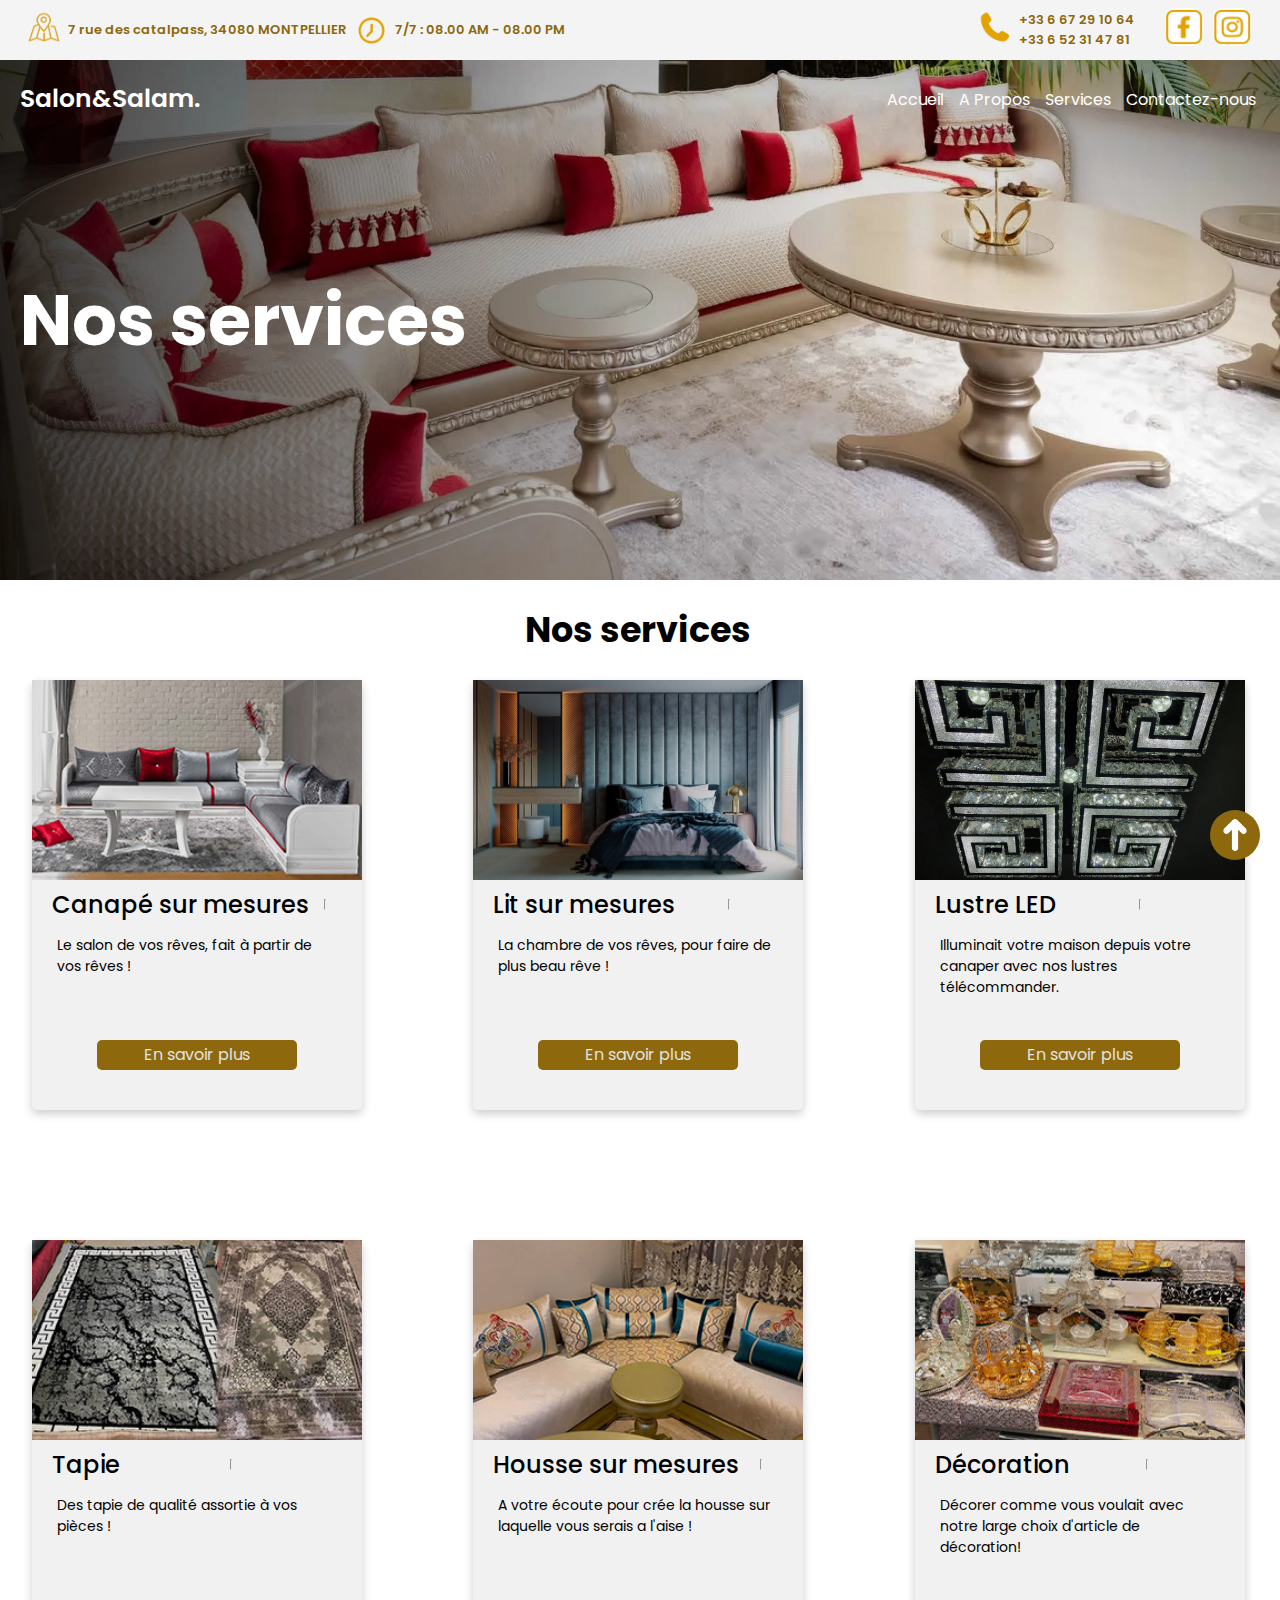
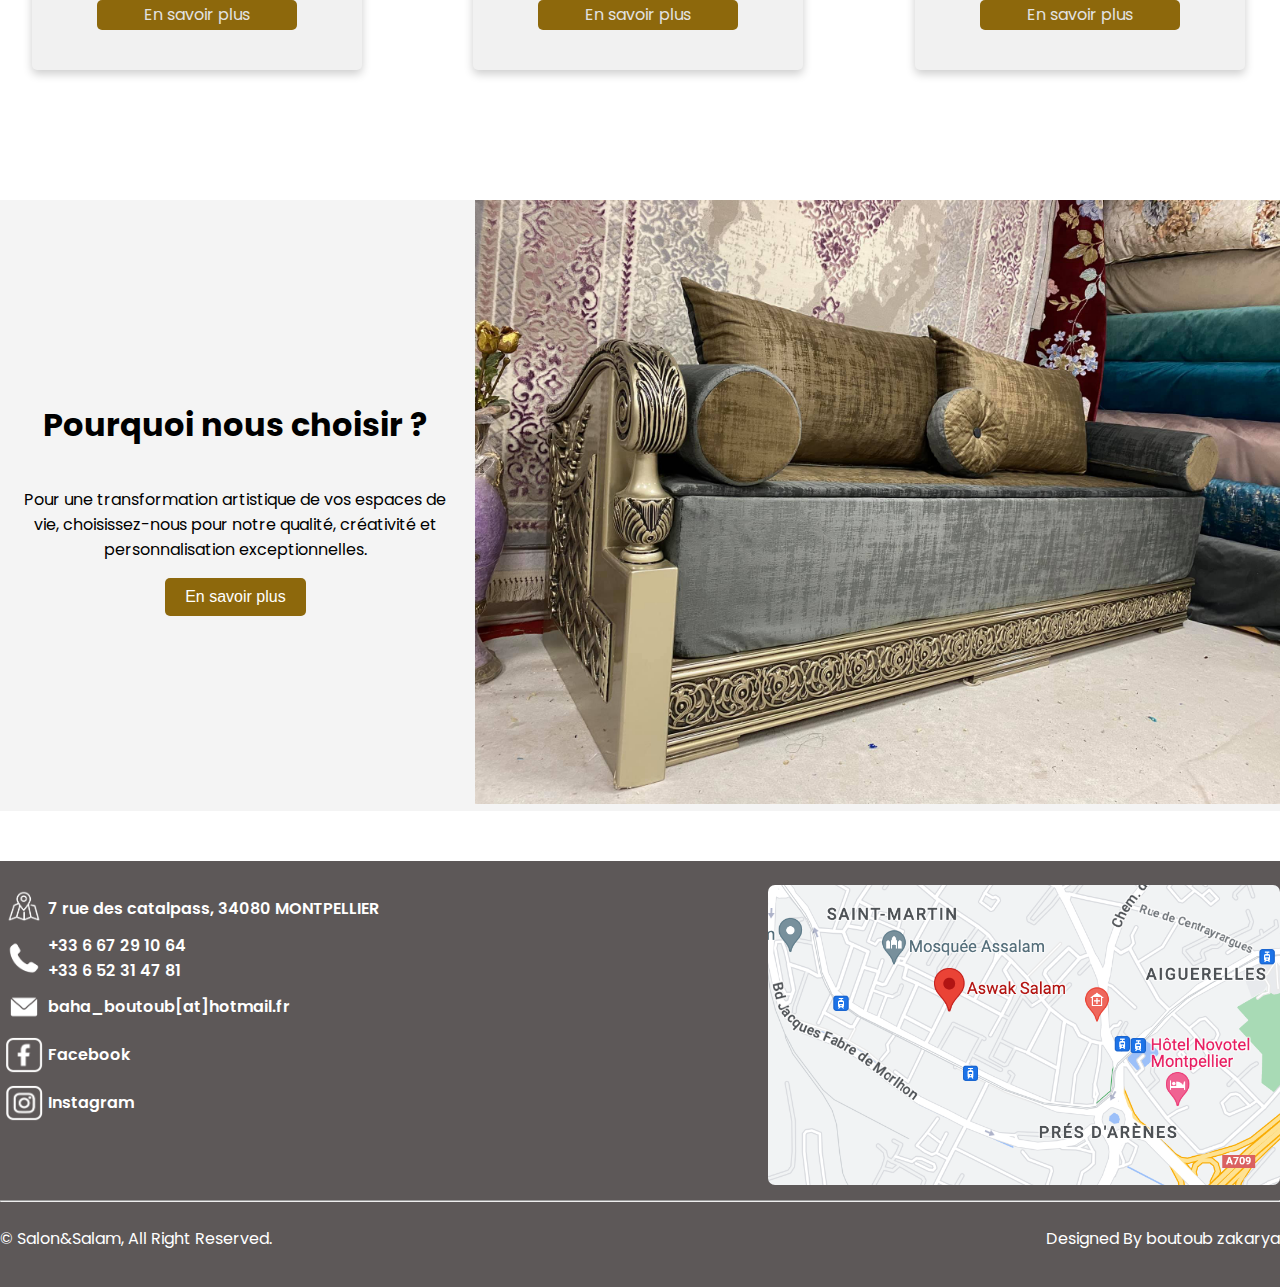
<file: services.html>
<!DOCTYPE html>
<html lang="fr-FR">
    <head>
        <title>Salon&Salam. meilleur du salon marocain nos services </title>
        <meta charset="utf-8">
        <meta name="viewport" content="width=device-width, initial-scale=1.0">
        <meta name="description" content="presentation de boutoub zakarya cv">
        <link rel="stylesheet" href="asset/styles/style.css">
        <link rel="preconnect" href="https://fonts.googleapis.com">
        <link rel="preconnect" href="https://fonts.gstatic.com" crossorigin>
        <link href="https://fonts.googleapis.com/css2?family=Poppins:ital,wght@0,100;0,200;0,300;0,400;0,500;0,600;0,800;0,900;1,100;1,200;1,300;1,400;1,500;1,600;1,700;1,800;1,900&display=swap" rel="stylesheet">
    </head>
    <body>
        <!-- topbar start -->
        <section class="top-bar bg-colors dp-none">
            <div class="tb-max-width">
            <div class="tb-flex-left dp-none">
                <div class="tb-left">
                    <div class="tb-adresse">
                        <img class="icon map-icon" src="asset/images/icon/noun-map-1444917.png" alt="map icon">
                        <span class="tb-text adresse">7 rue des catalpass, 34080 MONTPELLIER</span>
                    </div>
                    <div class="tb-time">
                        <img class="icon time-icon" src="asset/images/icon/noun-time-1014317.png" alt="time icon">
                        <span class="tb-text time">7/7 : 08.00 AM - 08.00 PM</span>
                    </div>
                </div>
            </div>
            <div class="tb-flex-right">
                <div class="tb-right">
                    <div class="tb-number">
                        <img class="icon number-icon" src="asset/images/icon/noun-phone-6185096.png" alt="number icon">
                        <span class="tb-text number">+33 6 67 29 10 64 <br>+33 6 52 31 47 81</span>
                    </div>
                    <div class="tb-time">
                        <a href="https://www.facebook.com/profile.php?id=100005341635671&locale=fr_FR" target="_blank"><img class="icon facebook-icon" src="asset/images/icon/facebook.jpg" alt="facebook icon"></a>
                        <a href="https://www.instagram.com/salon_mtp/" target="_blank"><img class="icon instagram-icon" src="asset/images/icon/insta.jpg" alt="instagram icon"></a>
                    </div>
                </div>
            </div>
        </div>
        </section>
        <!-- topbar end -->
                <!-- header and first part start -->
        <section class="bg-img-small sec-header">
            <header class="header-flex">
                <a href="index.html" class="nom-site dp-none">Salon&Salam.</a>
                <nav class="navigation">
                    <div class="table">
                        <ul>
                            <li class="menu-principal">
                                <a href="index.html">Accueil</a>
                            </li>
                            <li class="menu-about">
                                <a href="a-propos.html">A Propos</a>
                            </li>
                            <li class="menu-services">
                                <a href="services.html">Services</a>
                            </li>
                            <li class="menu-contact">
                                <a href="contactez-nous.html">Contactez-nous</a>
                            </li>
                        </ul>
                    </div>
                </nav>
            </header>
            <div class="profil">
                <div class="profil-name-flex-left">
                    
                    <h1 class="profil-name">Nos services</h1>
                    <p class="sous-titre"></p>
                </div>
            </div>
        </section>
        <section class="nos-services">
            <div class="rubrique">
                <h1>Nos services</h1>
            </div>
            <div class="line-services"> 
                
                <div class="carte">
                    <div class="divImg"></div>
                    <div class="titre">
                        Canapé sur mesures
                        <hr>
                    </div>
                    
                    <div class="info">
                        Le salon de vos rêves, fait à partir de vos rêves !
                    </div>
                    <div class="btnSection">
                        <a href="canaper-sur-mesure.html">En savoir plus</a>
                    </div>
                </div>
                <div class="carte">
                    <div class="divImgLit"></div>
                    <div class="titre">
                        Lit sur mesures
                        <hr>
                    </div>
                    
                    <div class="info">
                        La chambre de vos rêves, pour faire de plus beau rêve !
                    </div>
                    <div class="btnSection">
                        <a href="lit-sur-mesure.html">En savoir plus</a>
                    </div>
                </div>
                <div class="carte">
                    <div class="divImgLustre"></div>
                    <div class="titre">
                        Lustre LED
                        <hr>
                    </div>  
                    <div class="info">
                        Illuminait votre maison depuis votre canaper avec nos lustres télécommander.
                    </div>
                    <div class="btnSection">
                        <a href="nos-lustre-led.html">En savoir plus</a>
                    </div>
                </div>
                <div class="carte">
                    <div class="divImgTapie"></div>
                    <div class="titre">
                        Tapie
                        <hr>
                    </div>
                    
                    <div class="info">
                        Des tapie de qualité assortie à vos pièces !
                    </div>
                    <div class="btnSection">
                        <a href="nos-tapie-oriental.html">En savoir plus</a>
                    </div>
                </div>
                <div class="carte">
                    <div class="divImgHousse"></div>
                    <div class="titre">
                        Housse sur mesures
                        <hr>
                    </div>
                    
                    <div class="info">
                        A votre écoute pour crée la housse sur laquelle vous serais a l'aise !
                    </div>
                    <div class="btnSection">
                        <a href="housse-sur-mesure.html">En savoir plus</a>
                    </div>
                </div>
                <div class="carte">
                    <div class="divImgDeco"></div>
                    <div class="titre">
                        Décoration
                        <hr>
                    </div>
                    
                    <div class="info">
                        Décorer comme vous voulait avec notre large choix d'article de décoration!
                    </div>
                    <div class="btnSection">
                        <a href="nos-decoration-oriental.html">En savoir plus</a>
                    </div>
                </div>
            </div>
           
        </section>
        <!-- fourth part service end -->
        <!-- fiveth part start -->
        <section class="why">
            <div class="text-why">
                
                <h1>Pourquoi nous choisir ?</h1>
                <p>Pour une transformation artistique de vos espaces de vie, choisissez-nous pour notre qualité, créativité et personnalisation exceptionnelles.</p>
                <button class="mon-bouton-why"><a href="a-propos.html">En savoir plus</a></button>
            </div>
            <div class="salon-clients1">
                <img class="salon-clients-size" src="asset/images/salon/sedari-or-.jpeg" alt="salon or et gris">
            </div>
        </section>
        <!-- fiveth part end -->
        <!-- fourth part service start -->
        <section>
            <a href="#" class="arrow-up-box">
                <img class="arrow-up" src="asset/images/icon/noun-arrow-up-2013369.png" alt="fleche vers le haut">
            </a>
        </section>
        <!-- fourth part service end -->
        <footer>
            <div class="footer">
            <div class="premiere-part-footer">
                    <div class="ft-adresse">
                        <img class="icon map-icon" src="asset/images/icon/noun-map-withe.png" alt="map icon">
                        <span class="ft-text adresse">7 rue des catalpass, 34080 MONTPELLIER</span>
                    </div>
                    <div class="ft-number">
                        <img class="icon number-icon" src="asset/images/icon/noun-phone-withe.png" alt="number icon">
                        <span class="ft-text number">+33 6 67 29 10 64 <br>+33 6 52 31 47 81</span>
                    </div>
                    <div class="ft-number">
                       <img class="icon number-icon" src="asset/images/icon/noun-mail.png" alt="email icon">
                       <span class="ft-text number">baha_boutoub[at]hotmail.fr</span>
                    </div>
                    <div class="tb-time-column">
                        <a class="reseau-box" href="https://www.facebook.com/profile.php?id=100005341635671&locale=fr_FR" target="_blank"><img class="icon facebook-icon-withe" src="asset/images/icon/facebook-withe.png" alt="facebook icon"><span class="reseau">Facebook</span></a>
                        <a class="reseau-box" href="https://www.instagram.com/salon_mtp/" target="_blank"><img class="icon instagram-icon-withe" src="asset/images/icon/insta-withe.png" alt="instagram icon"><span class="reseau">Instagram</span></a>
                    </div>
            </div>
            <div class="map-cart">
                <img class="img-map-cart" src="asset/images/icon/map-ssm.png" alt="map saint martin montpellier">
            </div>
            
            
            </div>
            <div class="deuxieme-part-footer-max-width">
                <hr>
                <div class="deuxieme-part-footer">
                    <p>© Salon&Salam, All Right Reserved.</p>
                    <p>Designed By boutoub zakarya</p>
                </div>
            </div>
        </footer>
    
    </body>
</html>
</file>
<file: asset/styles/style.css>
:root{

    --surface1: #f4f4f4;
    --surface2:  #8D680C;
    --surface3: #473406 ;
    --surface4: #edd290 ;
}



body{
    margin: 0px;
    padding: 0px;
    font-family: 'Poppins', sans-serif;
}
/* topbar start */
.bg-colors{
    background-color: var(--surface1);
}
.tb-max-width{
    max-width: 1280px;
    margin: auto;
    display: flex;
    align-items: center;
    height: 60px;
}
.top-bar{
    padding: 0px 24px 0px 20px;
}
.tb-flex-left{
    width: 50%;
    display: flex;
    align-items: center;
}
.tb-left{
    display: flex;
}
.tb-adresse{
    display: flex;
}
.tb-time{
    display: flex;
    align-items: center;
}
.icon{
    width: 38px;
    height: 38px;
    margin: 5px;
}
.tb-text{
    font-size: 13px;
    margin: 0px;
    color: var(--surface2);
    display: flex;
    align-items: center;
}
.tb-flex-right{
    width: 50%;
    display: flex;
    align-items: center;
    justify-content: end;
}
.tb-number{
    display: flex;
}
.tb-right{
    display: flex;
}
.number{
    margin-right:25px ;
}
.facebook-icon{
    border-radius: 10px;
}
.facebook-icon:hover{
    box-shadow:0px 0px 10px var(--surface3);
}
.instagram-icon{
    border-radius: 10px;
}
.instagram-icon:hover{
    box-shadow:0px 0px 10px var(--surface3);
}
/* topbar end */
/* header and first part start */
.bg-img{
    background-image: url(../images/salon/tisir-vert-or.webp);
    background-size: cover;
    background-repeat: no-repeat;
    height: 100%;
    background-position: center;
}
.sec-header{
    color: #fff;
    padding: 20px 24px 0px 20px;
    height: calc(100vh - 80px);

}
.header-flex{
    max-width: 1280px;
    margin: auto;
    display: flex;
    justify-content: space-between;
    
}
.nom-site{
    margin: 0px;
    text-decoration: none;
    color: white;
    font-weight: 550;
    font-size: 25px;
    
}
.table{
    display: flex;
    align-items: center;
}
.table ul{
    display: flex;
    gap: 15px;
    margin: 0px;
}
.table li{
    list-style-type: none;
}
.table a{
    color: #fff;
    text-decoration: none;
    
}
.table a:hover{
    color: var(--surface4);
}
.navigation{
    display: flex;
}

.profil-name-flex{
    max-width: 1280px;
    margin: auto;
    display: flex;
    flex-direction: column;
    margin-top: 92px;
    gap: 2rem;
}
.name-profil{
    font-weight: 700;
    font-size: 50px;
    margin: 0%;
}
.strong-or{
    color: rgb(231, 250, 23);
    font-weight: 410;

}
.profil-decouvre{
    font-weight: 500;
    font-size: 20px;
    width: 50%;
    margin: 0%;
}

.sous-titre{
    font-weight: 350;
    font-size: 15px;
    margin: 0%;
}
/* header and first part end */

.paragraphe-entrez{
    display: flex;
    justify-content: center;
}
.paragraphe-entrez-h1{
    max-width: 1280px;
    text-align: center;
    font-weight: 250;
}
/* second part qualiter start */
.qualiter{
    max-width: 1280px;
    margin-left: auto;
    margin-right: auto;
    margin-top: 100px;
    margin-bottom: 100px;
    
}
.artisanal{
    display: flex;
    flex-wrap: wrap;
    justify-content: space-between;
}

.part-01,
.part-02,
.part-03,
.part-04 {
    display: inline-block;
    margin: calc(25% -25px);
    padding: 0px 24px 0px 20px;
}
.icon-arti-box{
    width: 60px;
    height: 60px;
    background-color: var(--surface1);
    display: flex;
    justify-content: center;
    align-items: center;
    margin-right: 10px;
    border-radius: 7px;
}
.icon-arti{
    width: 40px;
    height: 39px;
}
.icon-chiffre-arti{
    display: flex;
    align-items: center;
    justify-content: center;
}
.chiffre-arti p{
    font-size: 75px;
    color: rgb(198, 198, 198);
    font-weight: 600;
    margin: 0px;
}
.text-arti{
    display: flex;
    font-weight: 550;
    text-align: center;
    justify-content: center;
    
}
.about-us {
    max-width: 1280px;
    display: flex;
    margin: 100px auto 50px auto;
    background-color: var(--surface1);
}



.salon-clients-size {
    width: 50%;
}

.text-a-propos {
    
    height: auto; 
    padding: 0px 24px 0px 20px;
    display: flex;
    flex-direction: column;
    align-items: center;
    justify-content: center;
    text-align: center;
}
.mon-bouton {
    background-color: var(--surface2); 
    color: #fff; 
    border: none;
    padding: 10px 20px; 
    border-radius: 5px; 
    cursor: pointer; 
    font-size: 16px; 
    margin-bottom: 15px;
}

.mon-bouton:hover {
    background-color: #473406; 
}
.mon-bouton a{
    text-decoration: none;
    color: #fff;
    
}
.rubrique{
    display: flex;
    justify-content: center;
}
.rubrique h1{
    font-size: 35px;
}
.nos-services{
    max-width: 1280px;
    margin: auto auto 100px auto;
    padding: 0px 24px 0px 20px;
}
.line-services{
    display: flex;
    justify-content: space-evenly;
    flex-wrap: wrap;
    gap: 16px;
}
.carte {
    max-width: 330px;
    height: 430px;
    background: #f1f1f1;
    display: grid;
    grid-template-rows: 200px 50px 100px 50px;
    border-radius: 5px;
    margin-bottom:30px ;
    box-shadow: 0px 4px 10px rgba(0,0,0,0.2);
}

.divImg {
    /* debut rangée / debut col / fin rang / fin col */
    background: url(../images/salon/service-salon-300x180.jpg);
    background-size: cover;
    background-position: 50% 50%;
    filter: brightness(90%);
    
}
.divImgLit {
    /* debut rangée / debut col / fin rang / fin col */
    
    background: url(../images/lit/lit-google.jpg);
    background-size: cover;
    background-position: 50% 50%;
    filter: brightness(90%);
    
}
.divImgLustre {
    /* debut rangée / debut col / fin rang / fin col */
    
    background: url(../images/lustre/lustre-services.jpeg);
    background-size: cover;
    background-position: 50% 50%;
    filter: brightness(90%);
    
}
.divImgHousse {
    /* debut rangée / debut col / fin rang / fin col */
    
    background: url(../images/salon/service-housse-300x180.jpg);
    background-size: cover;
    background-position: 50% 50%;
    filter: brightness(90%);
    
}
.divImgTapie {
    /* debut rangée / debut col / fin rang / fin col */
    
    background: url(../images/tapie/service-tapie-300x180.jpg);
    background-size: cover;
    background-position: 50% 50%;
    filter: brightness(90%);
    
}
.divImgDeco {
    /* debut rangée / debut col / fin rang / fin col */
 
    background: url(../images/deco/service-deco-300x180.jpg);
    background-size: cover;
    background-position: 50% 50%;
    filter: brightness(90%);
    
}

.titre {
    display: flex;
    align-self: center;
    font-size: 24px;
    font-weight: 500;
    padding: 20px;
}

.tab {
    display: flex;
    justify-content: center;
    align-items: center;
    margin-top: 10px;
}
.icone {
    width: 24px;
    margin-right: 10px;
}
span {
    font-weight: 600;
}
.info {

    padding: 5px 25px;
    font-size: 14px;
}
.btnSection {

    display: flex;
    justify-content: center;
    align-items: center;
}
.btnSection a {
    display: block;
    width: 200px;
    height: 30px;
    background: var(--surface2);
    text-decoration: none;
    display: flex;
    justify-content: center;
    align-items: center;
    color: #e2e2e2;
    border-radius: 5px;
}
.btnSection a:hover {
    background: var(--surface3);
}
.text-why {
    
    height: auto; 
    padding: 0px 24px 0px 20px;
    display: flex;
    flex-direction: column;
    align-items: center;
    justify-content: center;
    text-align: center;
}
.mon-bouton-why {
    background-color: var(--surface2); 
    color: #fff; 
    border: none;
    padding: 10px 20px; 
    border-radius: 5px; 
    cursor: pointer; 
    font-size: 16px; 
    margin-bottom: 15px;
}

.mon-bouton-why:hover {
    background-color: #473406; 
}
.mon-bouton-why a{
    text-decoration: none;
    color: #fff;
    
}
.rubrique{
    display: flex;
    justify-content: center;
}
.rubrique h1{
    font-size: 35px;
}
.h2-services-info{
    text-align: center;
    font-weight: 400;
    font-size: 18px;
}
.nos-equipe{
    max-width: 1280px;
    margin: auto auto 100px auto;
    padding: 0px 24px 0px 20px;
}
.part-1-equipe{
    display: flex;
    flex-direction: column;
    max-width: 1280px;  
    margin: auto;
}
.part-1-services{
    margin: 0px;
}

.why {
    max-width: 1280px;
    display: flex;
    margin: auto auto 50px auto;
    background-color: var(--surface1);
}

.salon-clients-size {
    width: 100%;
}
.arrow-up{
    background-color: var(--surface2);
    width: 50px;
    height: 50px;
    border-radius: 50%;
    position: fixed;
    right: 20px;
    bottom: 40px;
}
footer{
    background: #5d5858;
    padding-top: 24px;
    padding-bottom: 20px;
}
.footer{
    max-width: 1280px;
    margin: auto;
    color: #fff;
    display: flex;
    justify-content: space-between;
}
.deuxieme-part-footer-max-width{
    max-width: 1280px;
    margin: auto;
}
.deuxieme-part-footer{
    display: flex;
    justify-content: space-between;
    color: #fff;
    
}
.facebook-icon-withe{
    border-radius: 10px;
}
.facebook-icon-withe:hover{
    box-shadow:0px 0px 10px white;
}
.instagram-icon-withe{
    border-radius: 10px;
}
.instagram-icon-withe:hover{
    box-shadow:0px 0px 10px white;
}
.ft-adresse{
    display: flex;
    align-items: center;
}
.ft-number{
    display: flex;
    align-items: center;
}
.img-map-cart{
    height: 300px;
    border-radius: 7px;
}
.tb-time-column{
    display: flex;
    flex-direction: column;
}
.reseau-box{
    display: flex;
    align-items: center;
    text-decoration: none;
}
.reseau{
    color: #fff;
}
.bg-img-small{
    background-image: url(../images/salon/tisir-red-or.webp);
    background-size: cover;
    background-repeat: no-repeat;
    max-height: 500px;
    background-position: center;
} 
.bg-img-small-services{
    background-image: url(../images/salon/salon-services-header-bg.webp);
    background-size: cover;
    background-repeat: no-repeat;
    max-height: 500px;
    background-position: center;
} 
.profil-name-flex-left{
    height: calc(100vh - 108px);
    display: flex;
    flex-direction: column;
    max-width: 1280px; 
    margin: auto; 
    margin-top: 150px;
    margin-bottom: 60px;
}
.profil-name{
    font-size: 70px;
    margin: 0%;
}
.welcome{
    font-weight: 500;
    font-size: 40px;
    margin: 0px;
}
.sec-max-width{
    max-width: 1280px;
    margin: auto;
    margin-top: 150px;
}
.line-contact{
    display: flex;
    justify-content: center;
    margin: 10px;
    margin-bottom: 200px;
}
.icon-contact{
    width: 38px;
    height: 38px;
    margin: 5px;
}
.line-contact-box{
    display: flex;
    flex-direction: column;
    align-items: center;
    justify-content: space-between;
    width: 30%;
    
}
.line-contact-box p{
    text-align: center;
}
.line-canaper{
    display: flex;
    flex-wrap: wrap;
    justify-content: center;
}
.img-canaper{
    border-radius: 7px;
    height: 300px;
    width: 500px;
    margin: 10px;
}
.img-canaper:hover{
    box-shadow: 0px 0px 5px black;
    height: 310px;
    width: 510px;
    transition: 0.5s;
    
}

.line-lit{
    display: flex;
    flex-wrap: wrap;
    justify-content: center;
}
.img-lit{
    border-radius: 7px;
    height: 390px;
    width: 290px;
    margin: 10px;
}
.img-lit:hover{
    box-shadow: 0px 0px 5px black;
    height: 400px;
    width: 300px;
    transition: 0.5s;
    
}
.line-lustre{
    display: flex;
    flex-wrap: wrap;
    justify-content: center;
}
.img-lustre{
    border-radius: 7px;
    height: 240px;
    width: 290px;
    margin: 10px;
}
.img-lustre:hover{
    box-shadow: 0px 0px 5px black;
    height: 250px;
    width: 300px;
    transition: 0.5s;
    
}
 /*************************************************************/
 /****************   MEDIA QUERIES  ***************************/
 /*************************************************************/




@media screen and (max-width:820px){
    .dp-none{
        display: none;
    }
    .header-flex{
        max-width: 768px;
        justify-content: center;
    }
    .table ul{
        gap: 15px;
        padding: 0px;
    }
    .profil-name-flex{
        height: calc(50vh - 108px);
        max-width: 768px;
    }
    .name-profil{
        font-size: 30px;
    }
    .profil-decouvre{
        font-size: 15px;
    }
    .sous-titre{
        font-size: 10px;
    }
    .qualiter{
        max-width: 768px;
    }
    .artisanal{
        justify-content: center;
        gap: 100px;
    }
    .about-us {
        max-width: 768px;
        flex-direction: column;
    }
    .nos-services{
        max-width: 768px;
    }
    .part-1-services{
    display: flex;
    flex-direction: column;
    min-width: 40%;
    margin: auto;
    max-width: 40%;
    }
    
    .line-services{
        gap:50px ;
        justify-content: center;
    }
    .why {
        max-width: 768px;
        flex-direction: column;
    }
    .nos-equipe{
        max-width: 768px;
    }
    .part-1-equipe{
        max-width: 768px; 
    }
    .footer{
        max-width: 768px;
        flex-direction: column;
        align-items: center;
    }
    .deuxieme-part-footer-max-width{
        max-width: 768px;
    }
    
    .img-map-cart{
        height: 200px;
        border-radius: 7px;
    }
    .profil-name-flex-left{
        height: calc(40vh - 108px);
        margin-top:50px ;
        max-width: 768px; 
    }
    .sec-max-width{
        max-width: 768px;
    }
    .line-canaper{
        justify-content: center;
    }
    .img-canaper{
        height: 250px;
        width: 350px;
    }
    .img-canaper:hover{
        height: 255px;
        width: 355px;
    }
    
}
@media screen and (max-width:490px){
    .dp-none{
        display: none;
    }
    .header-flex{
        max-width: 368px;
        justify-content: center;
    }
    .table ul{
        gap: 13px;
        padding: 0px;
    }
    .table a{
        font-size: 13px;
    }
    .profil-name-flex{
        height: calc(50vh - 108px);
        max-width: 368px;
    }
    .profil-name{
        font-size: 50px;
    }
    .name-profil{
        font-size: 27px;
    }
    .profil-decouvre{
        font-size: 12px;
        width: 100%;
    }
    .dp-none-mobile{
        display: none;
    }
    .sous-titre{
        font-size: 8px;
    }
    .qualiter{
        max-width: 768px;
    }
    .artisanal{
        justify-content: center;
        gap: 100px;
    }
    .about-us {
        max-width: 368px;
        flex-direction: column;
    }
    .nos-services{
        max-width: 368px;
    }
    .part-1-services{
        max-width: 368px;
    }
    
    .line-services{
        gap:50px ;
        justify-content: center;
    }
    .why {
        max-width: 368px;
        flex-direction: column;
    }
    .nos-equipe{
        max-width: 368px;
    }
    .part-1-equipe{
        max-width: 368px; 
    }
    .footer{
        max-width: 368px;
        flex-direction: column;
    }
    .deuxieme-part-footer-max-width{
        max-width: 368px;
        flex-direction: column;
    }
    
    .img-map-cart{
        height: 200px;
        border-radius: 7px;
    }
    .profil-name-flex-left{
        max-width: 368px; 
    }
    .sec-max-width{
        max-width: 368px;
    }
    .line-canaper{
        justify-content: center;
    }
    .img-canaper{
        height: 150px;
        width: 250px;
    }
    .img-canaper:hover{
        height: 155px;
        width: 255px;
    }
    .line-contact{
        display: flex;
        flex-direction: column;
    }
    .line-contact-box{
        width: auto;
    }
    .rubrique h1{
        font-size: 25px;
    }
    .deuxieme-part-footer{
        max-width: 368px;
        font-size: 10px;
    }
    
}

@media screen and (min-width:1200px) {
    .line-services{
        gap:100px;
    }
}
</file>
